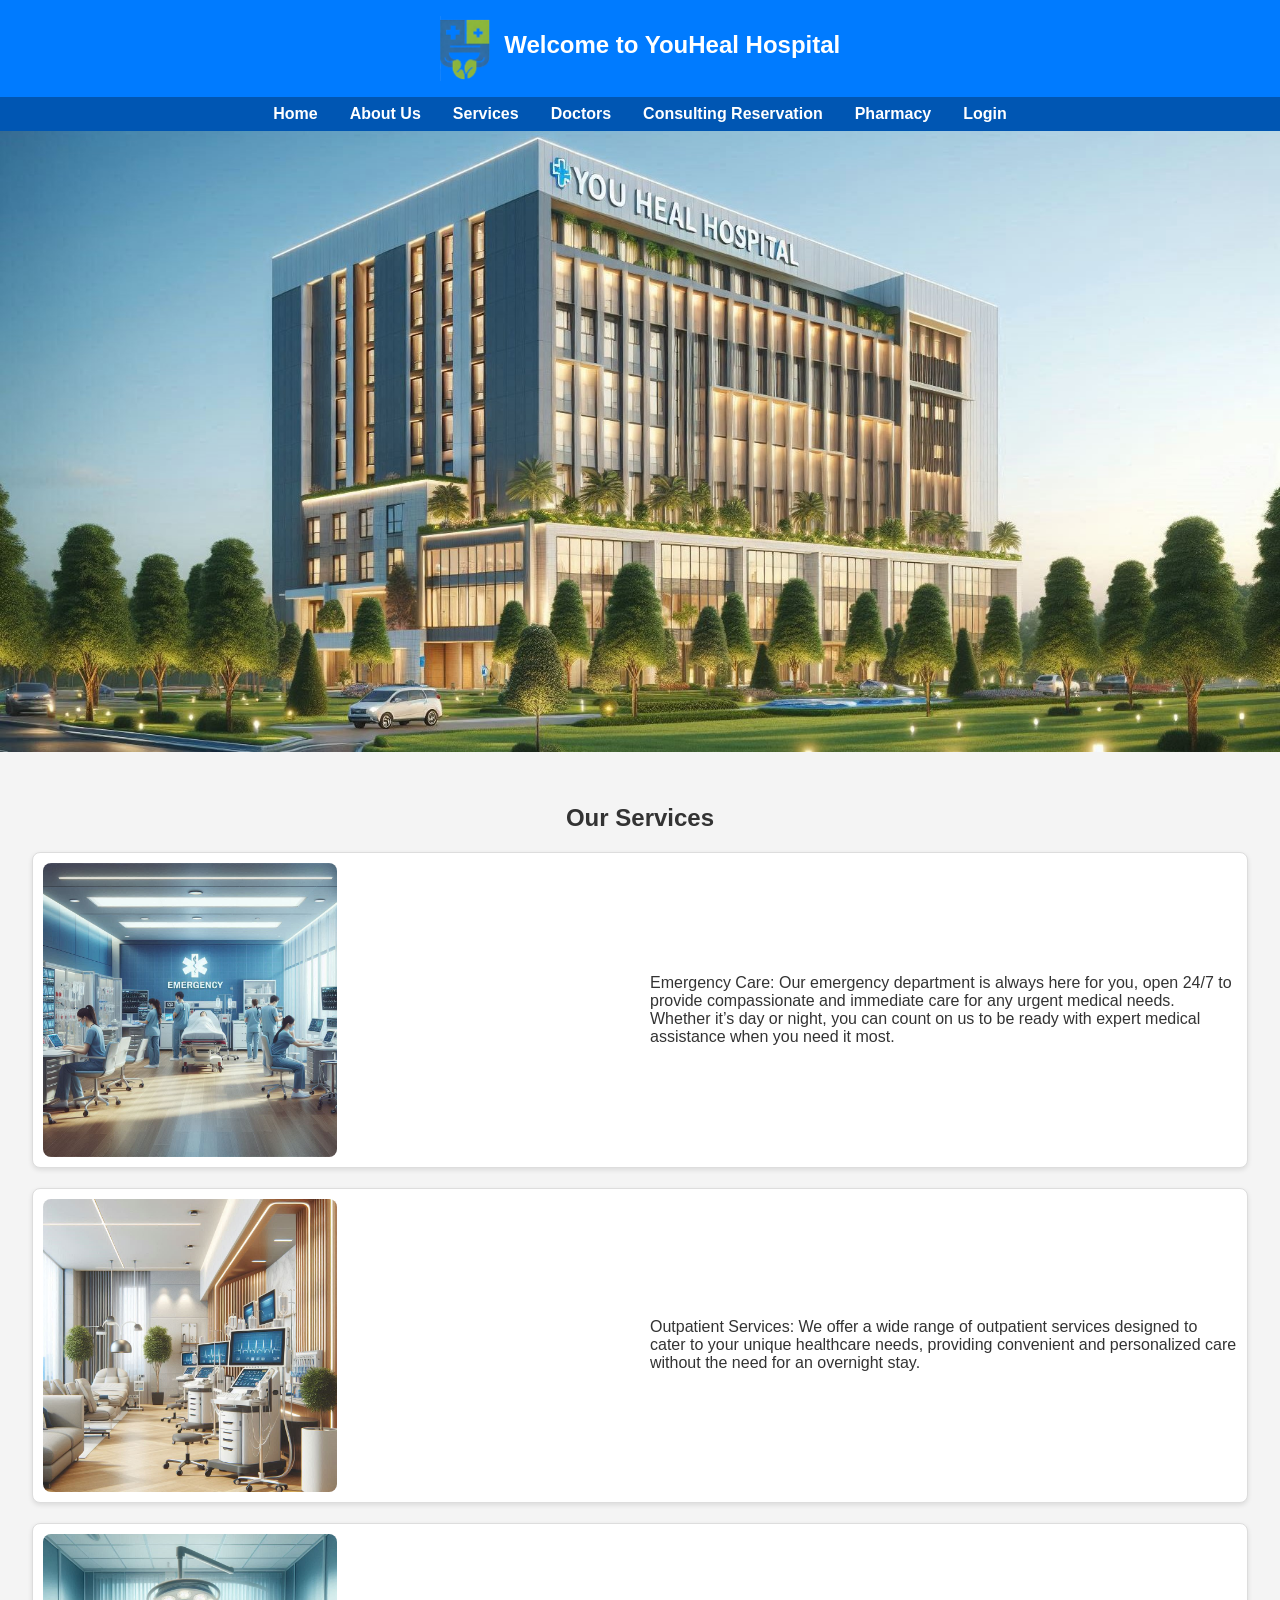
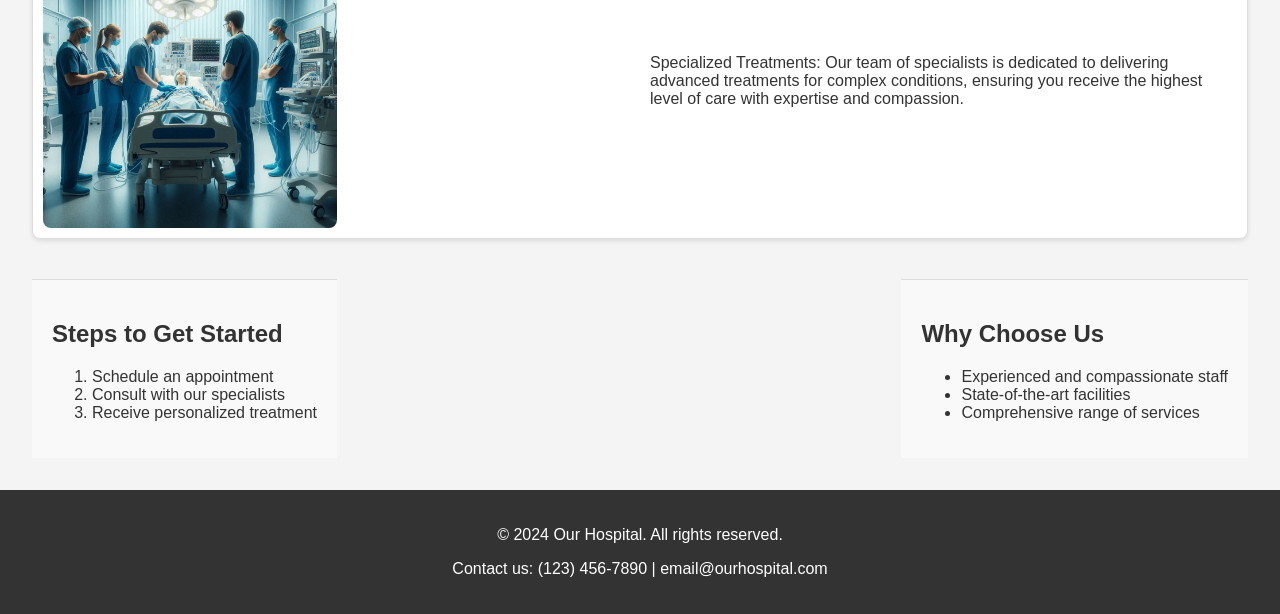
<file: index.html>
<!DOCTYPE html>
<html lang="en">
  <head>
    <link rel="apple-touch-icon" sizes="180x180" href="images/favicon/apple-touch-icon.png" />
    <link rel="icon" type="image/png" sizes="32x32" href="images/favicon/favicon-32x32.png" />
    <link rel="icon" type="image/png" sizes="16x16" href="images/favicon/favicon-16x16.png" />
    <link rel="manifest" href="images/favicon/site.webmanifest" />
    <link rel="mask-icon" href="images/favicon/safari-pinned-tab.svg" color="#5bbad5" />
    <meta name="msapplication-TileColor" content="#da532c" />
    <meta name="theme-color" content="#ffffff" />
    <meta charset="UTF-8" />
    <meta name="viewport" content="width=device-width, initial-scale=1.0" />
    <title>YouHeal Hospitals</title>
    <link rel="stylesheet" href="css/styles.css" />
  </head>
  <body>
    <header>
      <a href="index.html">
        <img src="images/logo.png" alt="Hospital Logo"
      /></a>
      <h1>Welcome to YouHeal Hospital</h1>
    </header>
    <nav>
      <ul>
        <li><a href="index.html">Home</a></li>
        <li><a href="about_us.html">About Us</a></li>
        <li><a href="services_page.html">Services</a></li>
        <li><a href="doctors_page.html">Doctors</a></li>
        <li>
          <a href="consulting_reservation_page.html">Consulting Reservation</a>
        </li>
        <li><a href="pharmacy_page.html">Pharmacy</a></li>
        <li><a href="login_page.html">Login</a></li>
      </ul>
    </nav>
    <body>
      <img
        src="images/youheal_hospital.jpeg"
        alt="Welcome Image"
        class="welcome-image"
      />
    </body>
    <main>
      <h2><center>Our Services</center></h2>
      <div class="service">
        <img
          src="images/services_1.jpeg"
          alt="Service 1"
          class="responsive"
          id="homeimg"
        />
        <p>
          Emergency Care: Our emergency department is always here for you, open
          24/7 to provide compassionate and immediate care for any urgent
          medical needs. Whether it’s day or night, you can count on us to be
          ready with expert medical assistance when you need it most.
        </p>
      </div>
      <div class="service">
        <img
          src="images/services_2.jpeg"
          alt="Service 2"
          class="responsive"
          id="homeimg"
        />
        <p>
          Outpatient Services: We offer a wide range of outpatient services
          designed to cater to your unique healthcare needs, providing
          convenient and personalized care without the need for an overnight
          stay.
        </p>
      </div>
      <div class="service">
        <img
          src="images/services_3.jpeg"
          alt="Service 3"
          class="responsive"
          id="homeimg"
        />
        <p>
          Specialized Treatments: Our team of specialists is dedicated to
          delivering advanced treatments for complex conditions, ensuring you
          receive the highest level of care with expertise and compassion.
        </p>
      </div>
      <section class="additional-info">
        <h2>Why Choose Us</h2>
        <ul>
          <li>Experienced and compassionate staff</li>
          <li>State-of-the-art facilities</li>
          <li>Comprehensive range of services</li>
        </ul>
      </section>
      <section class="additional-info_2">
        <h2>Steps to Get Started</h2>
        <ol>
          <li>Schedule an appointment</li>
          <li>Consult with our specialists</li>
          <li>Receive personalized treatment</li>
        </ol>
      </section>
    </main>
    <footer>
      <p>&copy; 2024 Our Hospital. All rights reserved.</p>
      <div class="contact-info">
        <p>Contact us: (123) 456-7890 | email@ourhospital.com</p>
      </div>
    </footer>
  </body>
</html>
</file>
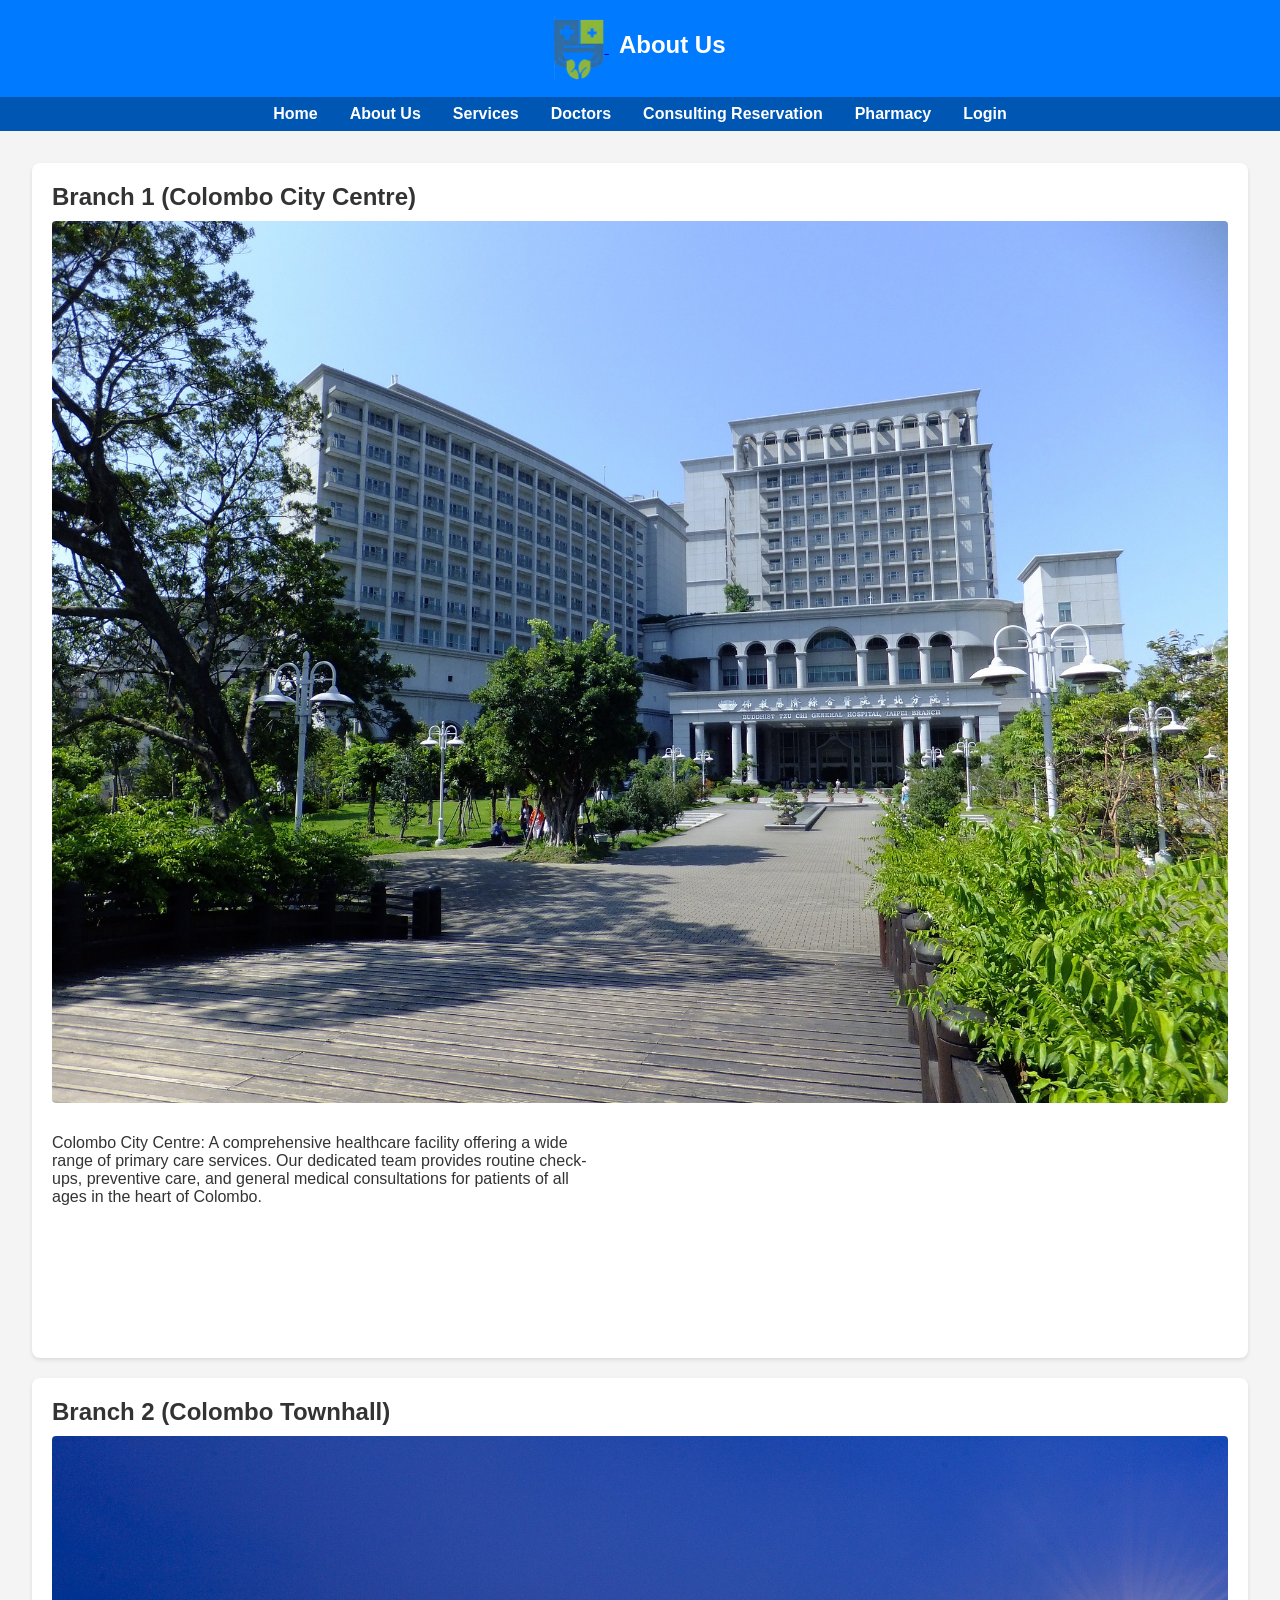
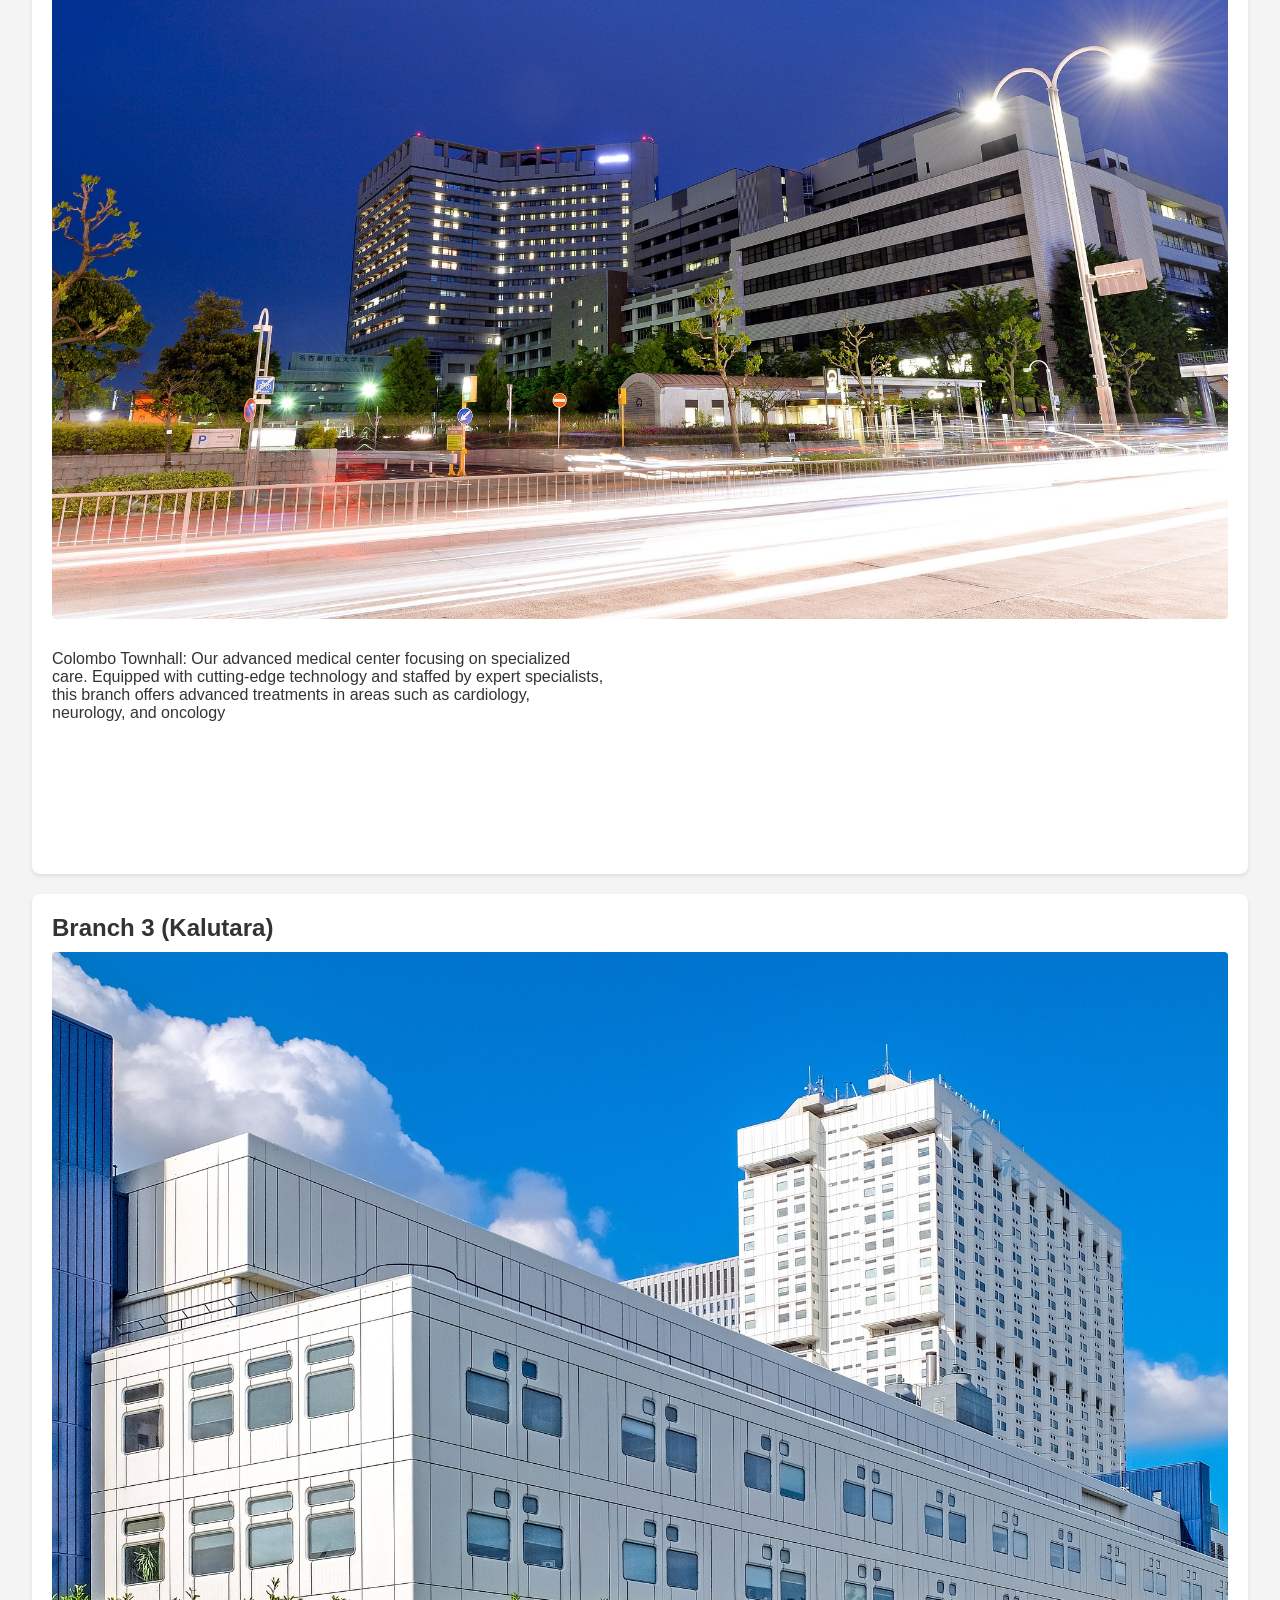
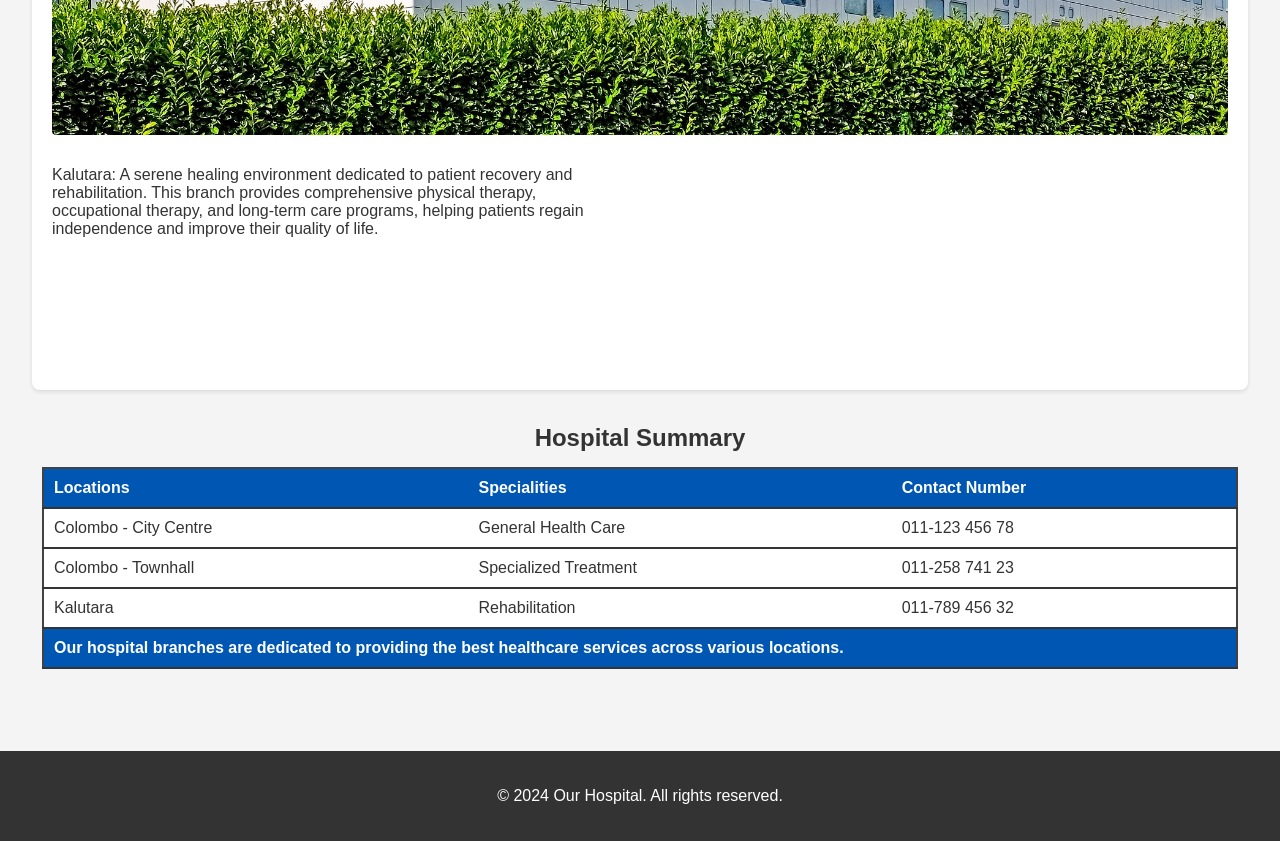
<file: about_us.html>
<!DOCTYPE html>
<html lang="en">
  <head>
    <link
      rel="apple-touch-icon"
      sizes="180x180"
      href="images/favicon/apple-touch-icon.png"
    />
    <link
      rel="icon"
      type="image/png"
      sizes="32x32"
      href="images/favicon/favicon-32x32.png"
    />
    <link
      rel="icon"
      type="image/png"
      sizes="16x16"
      href="images/favicon/favicon-16x16.png"
    />
    <link rel="manifest" href="images/favicon/site.webmanifest" />
    <link
      rel="mask-icon"
      href="images/favicon/safari-pinned-tab.svg"
      color="#5bbad5"
    />
    <meta name="msapplication-TileColor" content="#da532c" />
    <meta name="theme-color" content="#ffffff" />
    <meta charset="UTF-8" />
    <meta name="viewport" content="width=device-width, initial-scale=1.0" />
    <meta
      name="description"
      content="Learn about Our Hospital's three branches, their locations, and specialties. We provide comprehensive healthcare services across the city."
    />
    <title>About Us - Our Hospital</title>
    <link rel="stylesheet" href="css/styles.css" />
  </head>
  <body>
    <header>
      <a href="index.html">
        <img src="images/logo.png" alt="Hospital Logo" />
      </a>
      <h1>About Us</h1>
    </header>
    <nav>
      <ul>
        <li><a href="index.html">Home</a></li>
        <li><a href="about_us.html">About Us</a></li>
        <li><a href="services_page.html">Services</a></li>
        <li><a href="doctors_page.html">Doctors</a></li>
        <li>
          <a href="consulting_reservation_page.html">Consulting Reservation</a>
        </li>
        <li><a href="pharmacy_page.html">Pharmacy</a></li>
        <li><a href="login_page.html">Login</a></li>
      </ul>
    </nav>
    <main>
      <div class="branches-container">
        <section class="branch">
          <h2>Branch 1 (Colombo City Centre)</h2>
          <div class="branch-details">
            <img
              src="images/Branch_1.jpg"
              alt="Branch 1 Image"
              class="responsive"
            />
            <p>
              Colombo City Centre: A comprehensive healthcare facility offering
              a wide range of primary care services. Our dedicated team provides
              routine check-ups, preventive care, and general medical
              consultations for patients of all ages in the heart of Colombo.
            </p>
            <iframe
              src="https://www.google.com/maps/embed?pb=!1m18!1m12!1m3!1d3960.5855471578343!2d79.84903578109191!3d6.940034075165675!2m3!1f0!2f0!3f0!3m2!1i1024!2i768!4f13.1!3m3!1m2!1s0x3ae25975fa7296d7%3A0xc1a592400e2c6d19!2sCity%20Centre!5e0!3m2!1sen!2slk!4v1725962689661!5m2!1sen!2slk"
              width="600"
              height="450"
              style="border: 0"
              allowfullscreen=""
              loading="lazy"
              referrerpolicy="no-referrer-when-downgrade"
            ></iframe>
          </div>
        </section>
        <section class="branch">
          <h2>Branch 2 (Colombo Townhall)</h2>
          <div class="branch-details">
            <img
              src="images/Branch_2.jpg"
              alt="Branch 2 Image"
              class="responsive"
            />
            <p>
              Colombo Townhall: Our advanced medical center focusing on
              specialized care. Equipped with cutting-edge technology and
              staffed by expert specialists, this branch offers advanced
              treatments in areas such as cardiology, neurology, and oncology
            </p>
            <iframe
              src="https://www.google.com/maps/embed?pb=!1m18!1m12!1m3!1d3960.765657661952!2d79.85865397530708!3d6.91859529308103!2m3!1f0!2f0!3f0!3m2!1i1024!2i768!4f13.1!3m3!1m2!1s0x3ae2596d3cb8fe07%3A0x2b0ae2edd563a661!2sAsia%20Pacific%20Institute%20of%20Information%20Technology%20(APIIT)!5e0!3m2!1sen!2slk!4v1725962633243!5m2!1sen!2slk"
              width="600"
              height="450"
              style="border: 0"
              allowfullscreen=""
              loading="lazy"
              referrerpolicy="no-referrer-when-downgrade"
            ></iframe>
          </div>
        </section>
        <section class="branch">
          <h2>Branch 3 (Kalutara)</h2>
          <div class="branch-details">
            <img
              src="images/Branch_3.jpg"
              alt="Branch 3 Image"
              class="responsive"
            />
            <p>
              Kalutara: A serene healing environment dedicated to patient
              recovery and rehabilitation. This branch provides comprehensive
              physical therapy, occupational therapy, and long-term care
              programs, helping patients regain independence and improve their
              quality of life.
            </p>
            <iframe
              src="https://www.google.com/maps/embed?pb=!1m18!1m12!1m3!1d63415.59215060639!2d79.93606015211435!3d6.587788111810073!2m3!1f0!2f0!3f0!3m2!1i1024!2i768!4f13.1!3m3!1m2!1s0x3ae2371ee59557e5%3A0x8b86ba840e8a7b51!2sKalutara!5e0!3m2!1sen!2slk!4v1725962129547!5m2!1sen!2slk"
              width="600"
              height="450"
              style="border: 0"
              allowfullscreen=""
              loading="lazy"
              referrerpolicy="no-referrer-when-downgrade"
            ></iframe>
          </div>
        </section>
      </div>
      <section class="table-section">
        <table>
          <caption>
            Hospital Summary
          </caption>
          <thead>
            <tr>
              <th scope="col">Locations</th>
              <th scope="col">Specialities</th>
              <th scope="col">Contact Number</th>
            </tr>
          </thead>
          <tbody>
            <tr>
              <td data-label="Locations">Colombo - City Centre</td>
              <td data-label="Specialities">General Health Care</td>
              <td data-label="Contact Number">011-123 456 78</td>
            </tr>
            <tr>
              <td data-label="Locations">Colombo - Townhall</td>
              <td data-label="Specialities">Specialized Treatment</td>
              <td data-label="Contact Number">011-258 741 23</td>
            </tr>
            <tr>
              <td data-label="Locations">Kalutara</td>
              <td data-label="Specialities">Rehabilitation</td>
              <td data-label="Contact Number">011-789 456 32</td>
            </tr>
          </tbody>
          <tfoot>
            <tr>
              <td colspan="3">
                Our hospital branches are dedicated to providing the best
                healthcare services across various locations.
              </td>
            </tr>
          </tfoot>
        </table>
      </section>
    </main>
    <footer>
      <p>&copy; 2024 Our Hospital. All rights reserved.</p>
    </footer>
  </body>
</html>
</file>
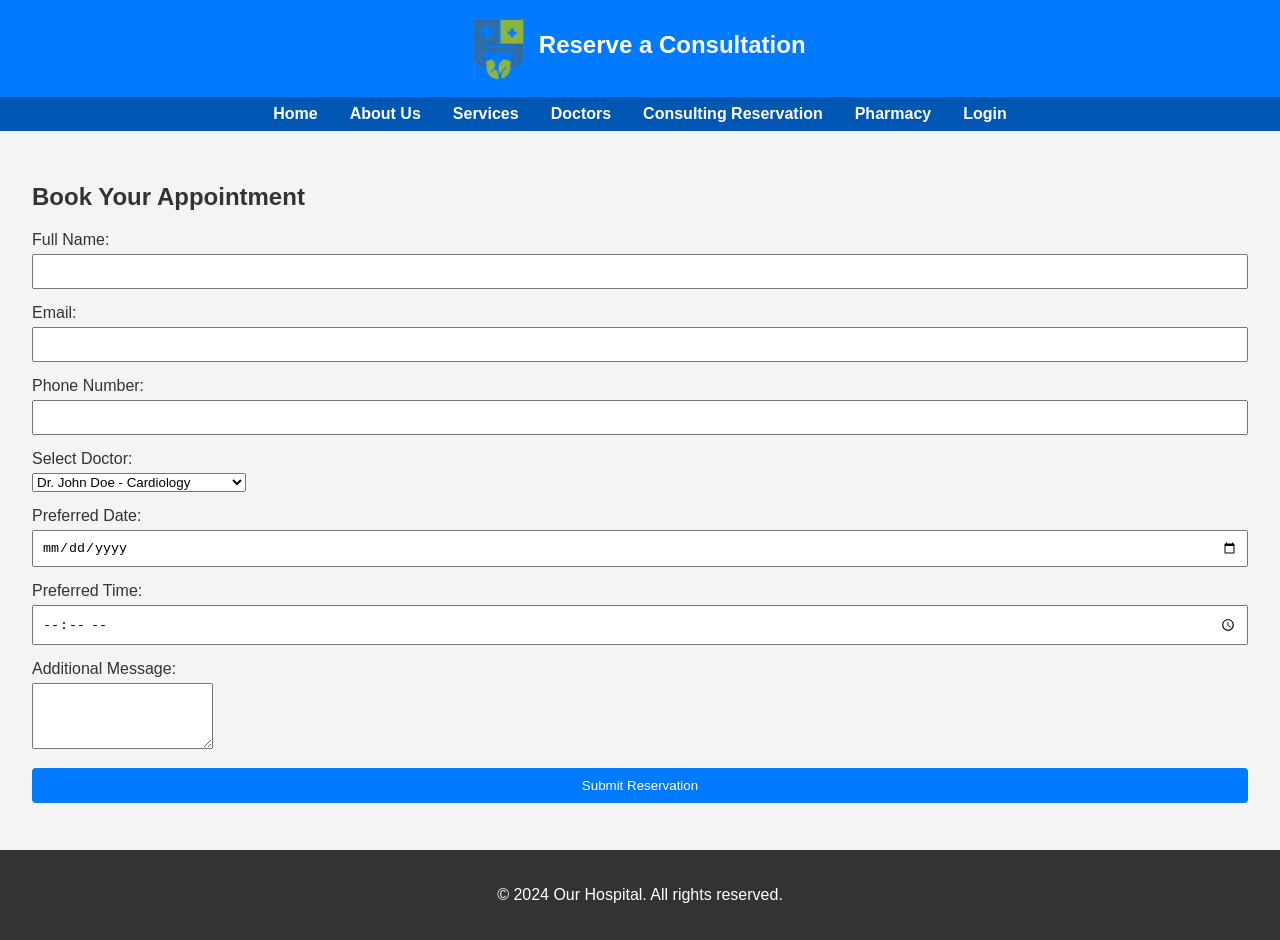
<file: consulting_reservation_page.html>
<!DOCTYPE html>
<html lang="en">
  <head>
        <link rel="apple-touch-icon" sizes="180x180" href="images/favicon/apple-touch-icon.png" />
    <link rel="icon" type="image/png" sizes="32x32" href="images/favicon/favicon-32x32.png" />
    <link rel="icon" type="image/png" sizes="16x16" href="images/favicon/favicon-16x16.png" />
    <link rel="manifest" href="images/favicon/site.webmanifest" />
    <link rel="mask-icon" href="images/favicon/safari-pinned-tab.svg" color="#5bbad5" />
    <meta name="msapplication-TileColor" content="#da532c" />
    <meta name="theme-color" content="#ffffff" />
    <meta charset="UTF-8" />
    <meta name="viewport" content="width=device-width, initial-scale=1.0" />
    <title>Consulting Reservation - Our Hospital</title>
    <link rel="stylesheet" href="css/styles.css" />
  </head>
  <body>
    <header>
      <a href="index.html">
        <img src="images/logo.png" alt="Hospital Logo" /></a>
      <h1>Reserve a Consultation</h1>
    </header>
    <nav>
      <ul>
        <li><a href="index.html">Home</a></li>
        <li><a href="about_us.html">About Us</a></li>
        <li><a href="services_page.html">Services</a></li>
        <li><a href="doctors_page.html">Doctors</a></li>
        <li><a href="consulting_reservation_page.html">Consulting Reservation</a>
        </li>
        <li><a href="pharmacy_page.html">Pharmacy</a></li>
        <li><a href="login_page.html">Login</a></li>
      </ul>
    </nav>
    <main>
      <section class="reservation-form">
        <h2>Book Your Appointment</h2>
        <form action="/submit-reservation" method="post">
          <div class="form-group">
            <label for="full-name">Full Name:</label>
            <input type="text" id="full-name" name="full-name" required />
          </div>
          <div class="form-group">
            <label for="email">Email:</label>
            <input type="email" id="email" name="email" required />
          </div>
          <div class="form-group">
            <label for="phone">Phone Number:</label>
            <input type="tel" id="phone" name="phone" required />
          </div>
          <div class="form-group">
            <label for="doctor">Select Doctor:</label>
            <select id="doctor" name="doctor" required>
              <option value="dr-john-doe">Dr. John Doe - Cardiology</option>
              <option value="dr-jane-smith">Dr. Jane Smith - Neurology</option>
              <option value="dr-emily-johnson">
                Dr. Emily Johnson - Orthopedics
              </option>
              <option value="dr-michael-brown">
                Dr. Michael Brown - Pediatrics
              </option>
            </select>
          </div>
          <div class="form-group">
            <label for="date">Preferred Date:</label>
            <input type="date" id="date" name="date" required />
          </div>
          <div class="form-group">
            <label for="time">Preferred Time:</label>
            <input type="time" id="time" name="time" required />
          </div>
          <div class="form-group">
            <label for="message">Additional Message:</label>
            <textarea id="message" name="message" rows="4"></textarea>
          </div>
          <div class="form-group">
            <button type="submit">Submit Reservation</button>
          </div>
        </form>
      </section>
    </main>
    <footer>
      <p>&copy; 2024 Our Hospital. All rights reserved.</p>
    </footer>
  </body>
</html>
</file>
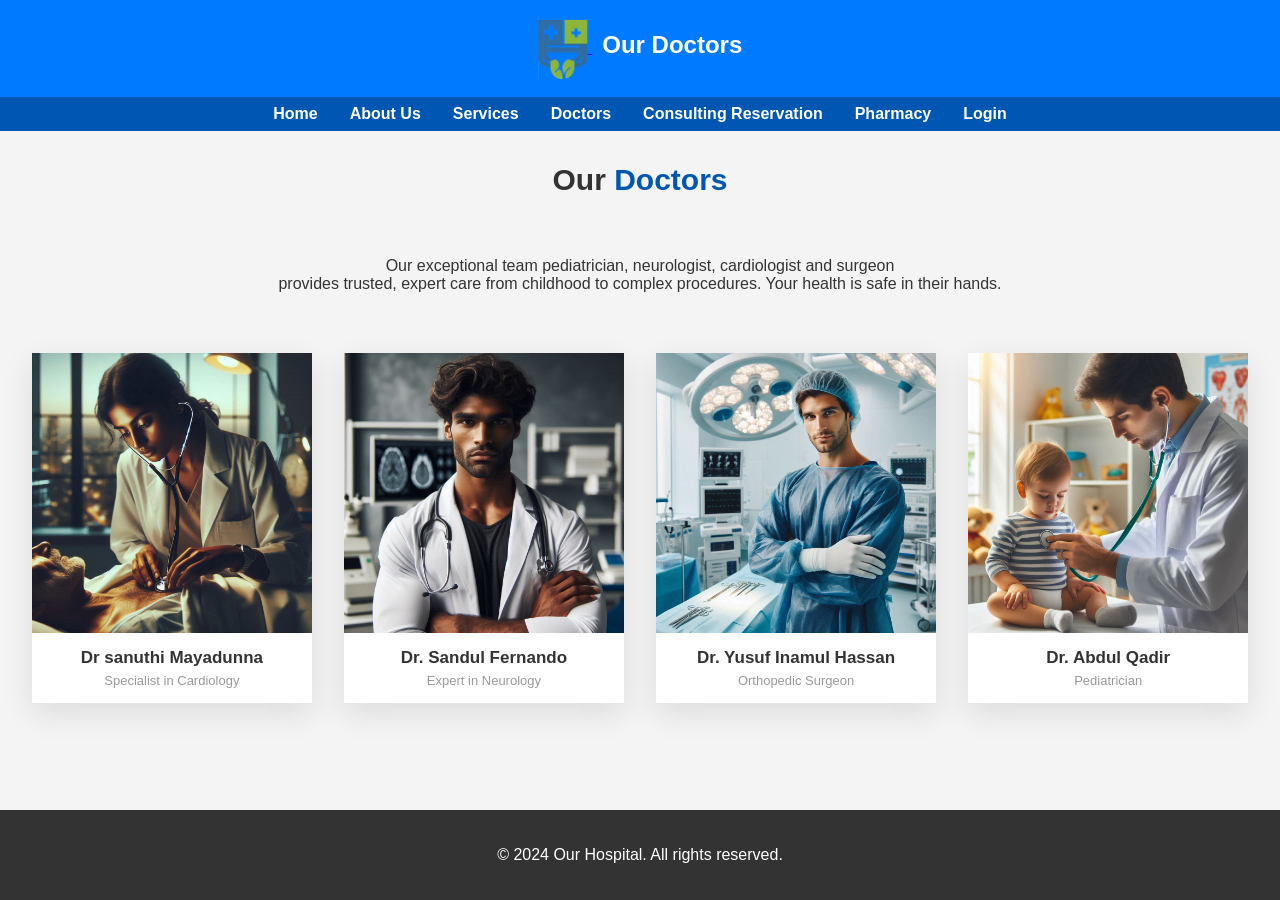
<file: doctors_page.html>
<!DOCTYPE html>
<html lang="en">
  <head>
        <link rel="apple-touch-icon" sizes="180x180" href="images/favicon/apple-touch-icon.png" />
    <link rel="icon" type="image/png" sizes="32x32" href="images/favicon/favicon-32x32.png" />
    <link rel="icon" type="image/png" sizes="16x16" href="images/favicon/favicon-16x16.png" />
    <link rel="manifest" href="images/favicon/site.webmanifest" />
    <link rel="mask-icon" href="images/favicon/safari-pinned-tab.svg" color="#5bbad5" />
    <meta name="msapplication-TileColor" content="#da532c" />
    <meta name="theme-color" content="#ffffff" />
    <meta charset="UTF-8" />
    <meta name="viewport" content="width=device-width, initial-scale=1.0" />
    <title>Doctors - Our Hospital</title>
    <link rel="stylesheet" href="css/styles.css" />
  </head>
  <body>
    <header>
      <a href="index.html">
        <img src="images/logo.png" alt="Hospital Logo" />
      </a>
      <h1>Our Doctors</h1>
    </header>
    <nav>
      <ul>
        <li><a href="index.html">Home</a></li>
        <li><a href="about_us.html">About Us</a></li>
        <li><a href="services_page.html">Services</a></li>
        <li><a href="doctors_page.html">Doctors</a></li>
        <li>
          <a href="consulting_reservation_page.html">Consulting Reservation</a>
        </li>
        <li><a href="pharmacy_page.html">Pharmacy</a></li>
        <li><a href="login_page.html">Login</a></li>
      </ul>
    </nav>
    <main>
    <section class="doctors" id="doctors">
        <div class="container text-center">
            <h2><center>Our <span>Doctors</span></center></h2>
            <p><center>Our exceptional team pediatrician, neurologist, cardiologist and surgeon<br>provides trusted, expert care from childhood to complex procedures. Your health is safe in their hands.</center></p>
            <div class="row">
                <!-- Box-1 -->
                <div class="col-lg-3 col-md-6">
                    <div class="box">
                        <div class="image">
                            <img src="images/Specialist_in_Cardiology.jpeg" alt="doctors" class="img-fluid">
                            <div class="overlay"></div>
                        </div>
                        <h3>Dr sanuthi Mayadunna</h3>
                        <h4>Specialist in Cardiology</h4>
                    </div>
                </div>
                <!-- Box-2 -->
                <div class="col-lg-3 col-md-6">
                    <div class="box">
                        <div class="image">
                            <img src="images/Expert_in_Neurology.jpeg" alt="doctors" class="img-fluid">
                            <div class="overlay"></div>
                        </div>
                        <h3>Dr. Sandul Fernando</h3>
                        <h4>Expert in Neurology</h4>
                    </div>
                </div>
                <!-- Box-3 -->
                <div class="col-lg-3 col-md-6">
                    <div class="box">
                        <div class="image">
                            <img src="images/Orthopedic_Surgeon.jpeg" alt="doctors" class="img-fluid">
                            <div class="overlay"></div>
                        </div>
                        <h3>Dr. Yusuf Inamul Hassan</h3>
                        <h4>Orthopedic Surgeon</h4>
                    </div>
                </div>
                <!-- Box-4 -->
                <div class="col-lg-3 col-md-6">
                    <div class="box">
                        <div class="image">
                            <img src="images/Pediatrician.jpeg" alt="doctors" class="img-fluid">
                            <div class="overlay"></div>
                        </div>
                        <h3>Dr. Abdul Qadir</h3>
                        <h4>Pediatrician</h4>
                    </div>
                </div>
            </div>
        </div>
    </section>
    </main>
    <footer>
      <p>&copy; 2024 Our Hospital. All rights reserved.</p>
    </footer>
  </body>
</html>
</file>
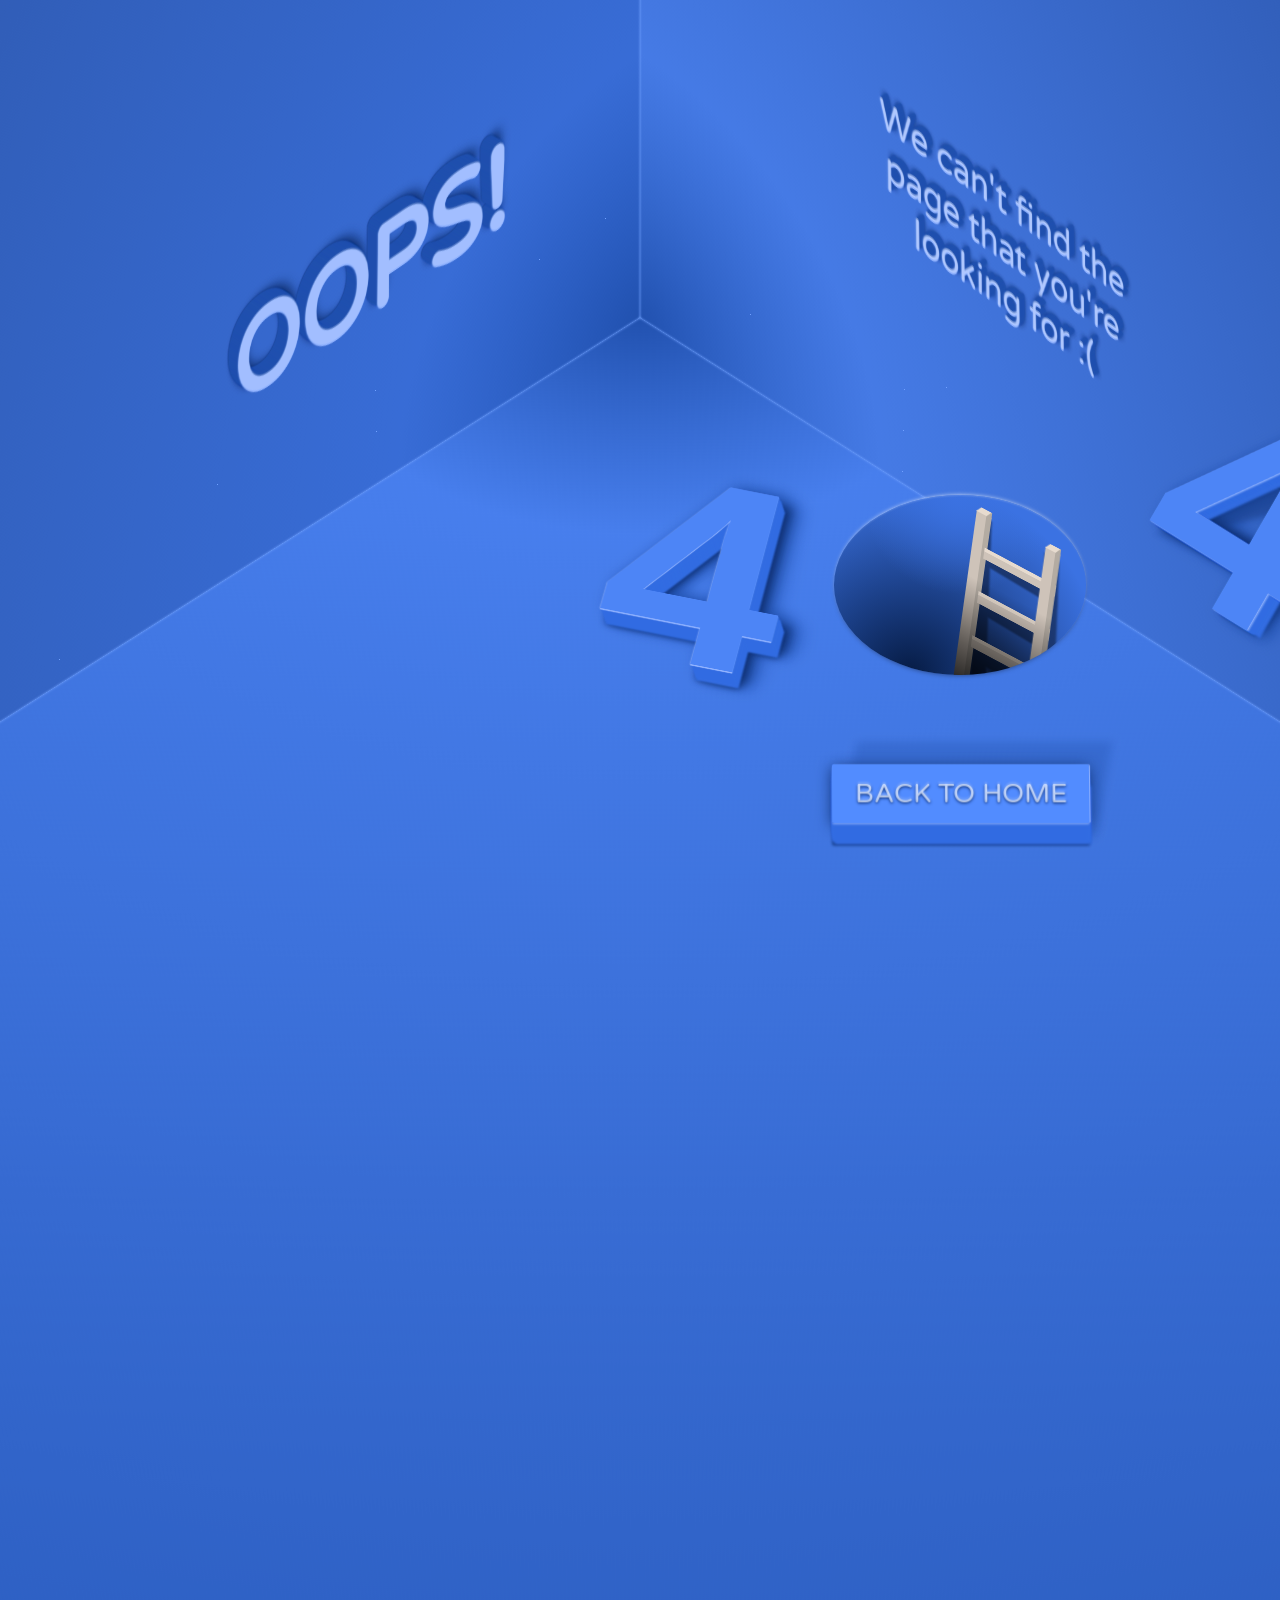
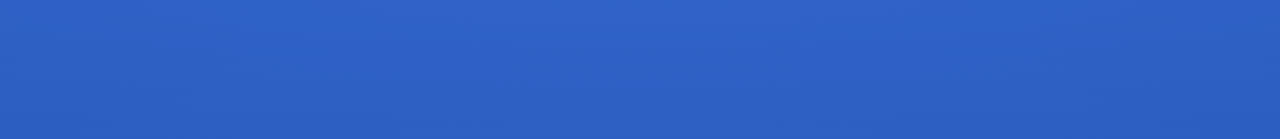
<file: error_page.html>
<!DOCTYPE html>
<html lang="en">
<head>
	    <link rel="apple-touch-icon" sizes="180x180" href="images/favicon/apple-touch-icon.png" />
    <link rel="icon" type="image/png" sizes="32x32" href="images/favicon/favicon-32x32.png" />
    <link rel="icon" type="image/png" sizes="16x16" href="images/favicon/favicon-16x16.png" />
    <link rel="manifest" href="images/favicon/site.webmanifest" />
    <link rel="mask-icon" href="images/favicon/safari-pinned-tab.svg" color="#5bbad5" />
    <meta name="msapplication-TileColor" content="#da532c" />
    <meta name="theme-color" content="#ffffff" />
  <meta charset="UTF-8">
  <meta name="viewport" content="width=device-width, initial-scale=1.0">
  <title>You Heal Hospitals</title>
  <link rel="stylesheet" href="css/error_page.css">
</head>
<body>
  <div class="room"></div>
	<div class="cuboid">
		<div class="side"></div>
		<div class="side"></div>
		<div class="side"></div>
	</div>
	<div class="oops">
		<h2>OOPS!</h2>
		<p>We can't find the page that you're looking for :(</p>
	</div>
	<div class="center-line">
		<div class="hole">
			<div class="ladder-shadow"></div>
			<div class="ladder"></div>
		</div>
		<div class="four">4</div>
		<div class="four">4</div>
		<div class="btn">
			<a href="index.html">BACK TO HOME</a>
		</div>
	</div>
</div>
</body>
</html>
</file>
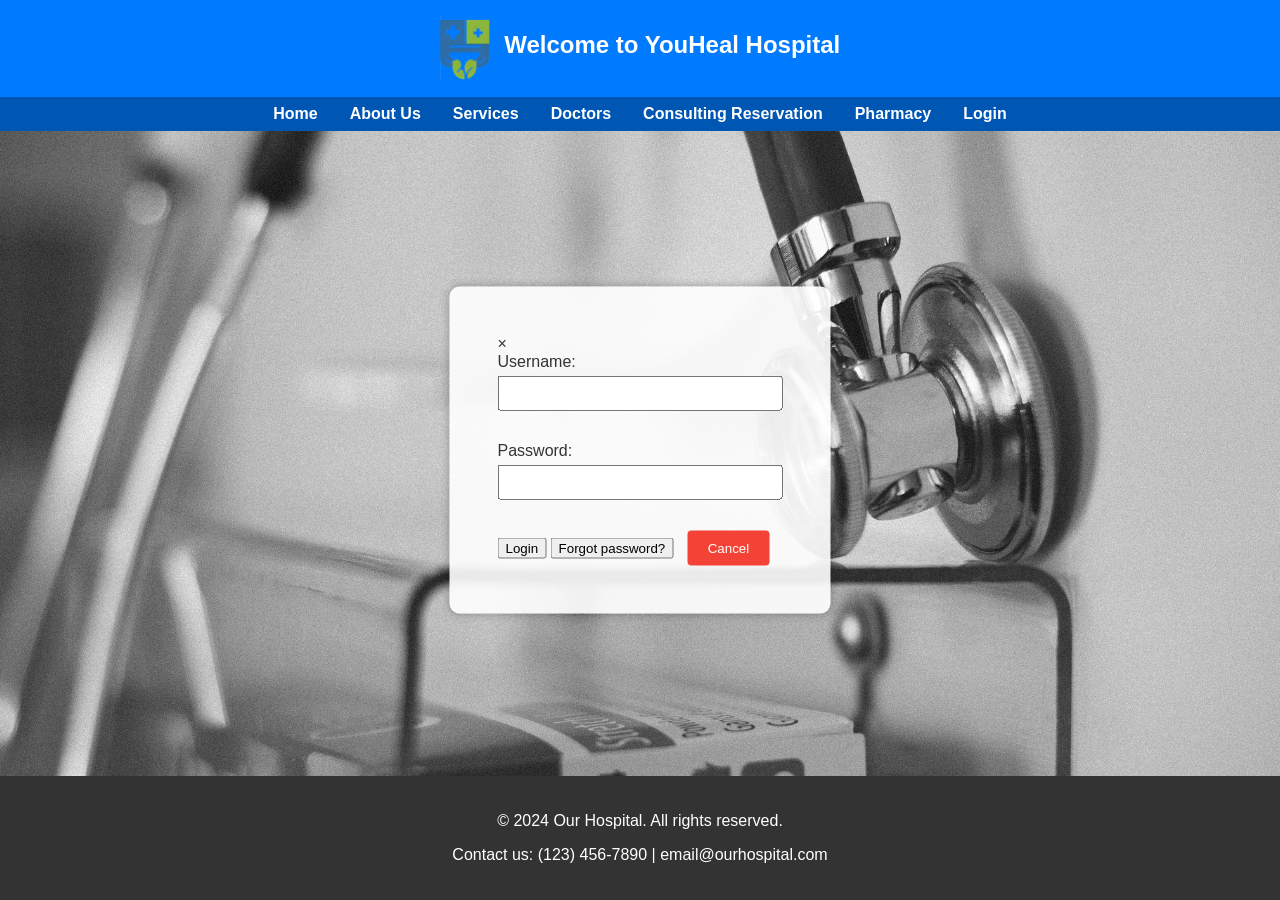
<file: login_page.html>
<!DOCTYPE html>
<html lang="en">
  <head>
    <link
      rel="apple-touch-icon"
      sizes="180x180"
      href="images/favicon/apple-touch-icon.png"
    />
    <link
      rel="icon"
      type="image/png"
      sizes="32x32"
      href="images/favicon/favicon-32x32.png"
    />
    <link
      rel="icon"
      type="image/png"
      sizes="16x16"
      href="images/favicon/favicon-16x16.png"
    />
    <link rel="manifest" href="images/favicon/site.webmanifest" />
    <link
      rel="mask-icon"
      href="images/favicon/safari-pinned-tab.svg"
      color="#5bbad5"
    />
    <meta name="msapplication-TileColor" content="#da532c" />
    <meta name="theme-color" content="#ffffff" />
    <meta charset="UTF-8" />
    <meta name="viewport" content="width=device-width, initial-scale=1.0" />
    <title>Login</title>
    <link rel="stylesheet" href="css/styles.css" />
  </head>
  <body>
    <header>
      <a href="index.html">
        <img src="images/logo.png" alt="Hospital Logo"
      /></a>
      <h1>Welcome to YouHeal Hospital</h1>
    </header>
    <nav>
      <ul>
        <li><a href="index.html">Home</a></li>
        <li><a href="about_us.html">About Us</a></li>
        <li><a href="services_page.html">Services</a></li>
        <li><a href="doctors_page.html">Doctors</a></li>
        <li>
          <a href="consulting_reservation_page.html">Consulting Reservation</a>
        </li>
        <li><a href="pharmacy_page.html">Pharmacy</a></li>
        <li><a href="login_page.html">Login</a></li>
      </ul>
    </nav>
    <main>
      <div class="login-page">
        <img src="images/Login_page_bg.jpg" alt="Login_page_bg" id="bglogin" />
      </div>
      <div class="login-form-container">
        <span class="close">&times;</span>
        <form class="login-form">
          <div class="form-group">
            <label for="username">Username:</label>
            <input type="text" id="username" name="username" required />
          </div>
          <div class="form-group">
            <label for="password">Password:</label>
            <input type="password" id="password" name="password" required />
          </div>
          <div class="form-actions">
            <button
              type="submit"
              class="submit-btn"
              onclick="window.location.href='error_page.html'"
            >
              Login
            </button>
            <button
              type="button"
              class="forgot-password-btn"
              onclick="window.location.href='error_page.html'"
            >
              Forgot password?
            </button>
            <button
              type="button"
              class="cancelBtn"
              onclick="window.location.href='index.html'"
            >
              Cancel
            </button>
          </div>
        </form>
      </div>
    </main>

    <footer>
      <p>&copy; 2024 Our Hospital. All rights reserved.</p>
      <div class="contact-info">
        <p>Contact us: (123) 456-7890 | email@ourhospital.com</p>
      </div>
    </footer>
  </body>
</html>
</file>
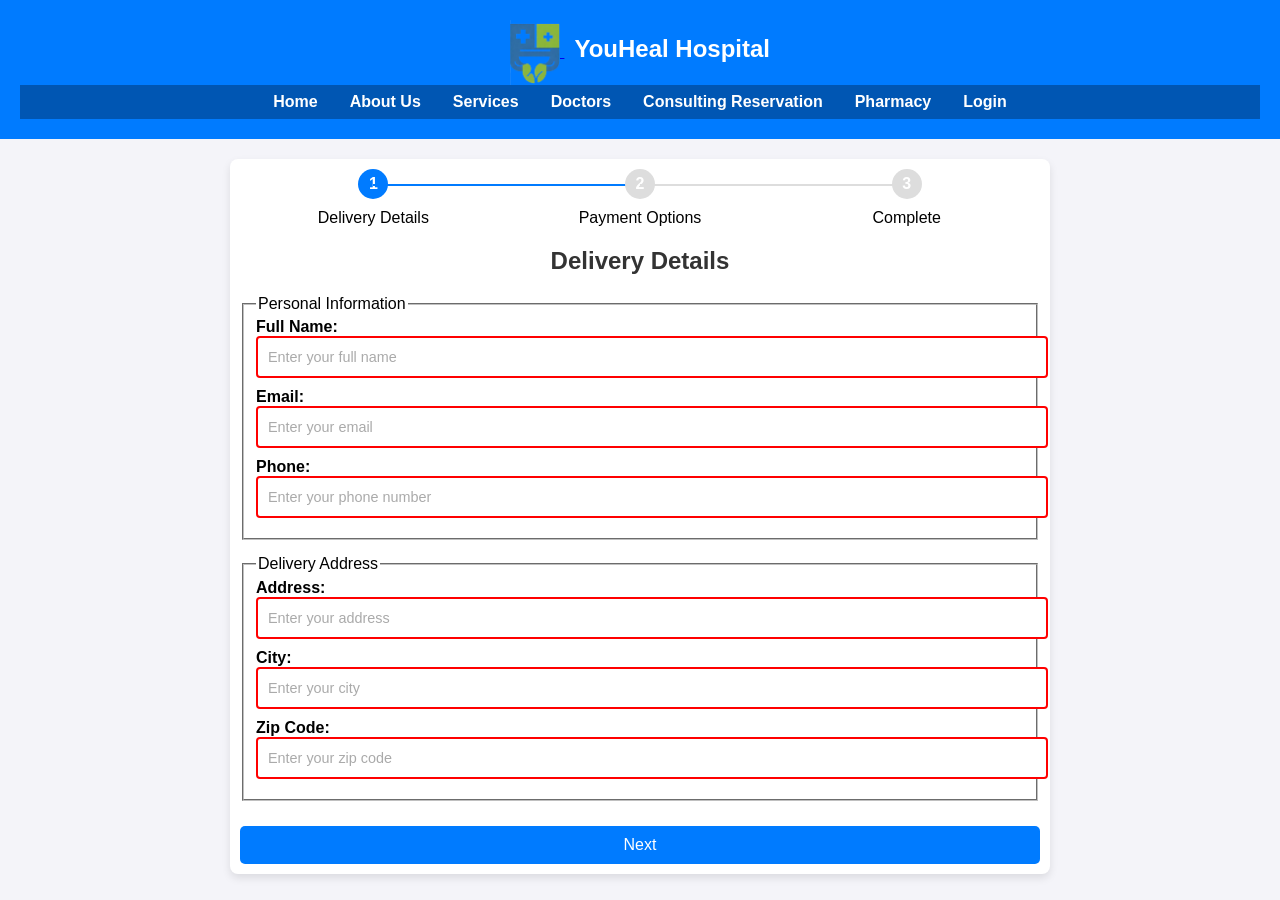
<file: payment.html>
<!DOCTYPE html>
<html lang="en">
<head>
  <link rel="apple-touch-icon" sizes="180x180" href="images/favicon/apple-touch-icon.png" />
  <link rel="icon" type="image/png" sizes="32x32" href="images/favicon/favicon-32x32.png" />
  <link rel="icon" type="image/png" sizes="16x16" href="images/favicon/favicon-16x16.png" />
  <link rel="manifest" href="images/favicon/site.webmanifest" />
  <link rel="mask-icon" href="images/favicon/safari-pinned-tab.svg" color="#5bbad5" />
  <meta name="msapplication-TileColor" content="#da532c" />
  <meta name="theme-color" content="#ffffff" />
  <meta charset="UTF-8" />
  <meta name="viewport" content="width=device-width, initial-scale=1.0" />
  <title>Payment - Our Hospital Pharmacy</title>
  <link rel="stylesheet" href="css/payment.css" />
  <script src="js/payment.js" defer></script>
</head>
<body>
  <header>
    <a href="index.html">
      <img src="images/logo.png" alt="Hospital Logo" />
    </a>
    <h1>YouHeal Hospital</h1>
    <nav>
      <ul>
        <li><a href="index.html">Home</a></li>
        <li><a href="about_us.html">About Us</a></li>
        <li><a href="services_page.html">Services</a></li>
        <li><a href="doctors_page.html">Doctors</a></li>
        <li><a href="consulting_reservation_page.html">Consulting Reservation</a></li>
        <li><a href="pharmacy_page.html">Pharmacy</a></li>
        <li><a href="login_page.html">Login</a></li>
      </ul>
    </nav>
  </header>

  <main>
    <!-- Progress Bar -->
    <div class="progress-bar">
      <div class="step active" id="step1">
        <span>1</span>
        <p>Delivery Details</p>
      </div>
      <div class="step" id="step2">
        <span>2</span>
        <p>Payment Options</p>
      </div>
      <div class="step" id="step3">
        <span>3</span>
        <p>Complete</p>
      </div>
    </div>

    <!-- Step 1: Delivery Details -->
    <section class="tab-content" id="deliveryDetailsTab">
      <h2>Delivery Details</h2>
      <form id="deliveryDetailsForm">
        <fieldset>
          <legend>Personal Information</legend>
          <label for="name">Full Name:</label>
          <input type="text" id="name" name="name" placeholder="Enter your full name" required />

          <label for="email">Email:</label>
          <input type="email" id="email" name="email" placeholder="Enter your email" required />

          <label for="phone">Phone:</label>
          <input 
            type="tel" 
            id="phone" 
            name="phone" 
            placeholder="Enter your phone number" 
            required 
            pattern="\d+" 
            title="Please enter numbers only" 
            oninput="this.value = this.value.replace(/[^0-9]/g, '')" 
          />
        </fieldset>

        <fieldset>
          <legend>Delivery Address</legend>
          <label for="address">Address:</label>
          <input type="text" id="address" name="address" placeholder="Enter your address" required />

          <label for="city">City:</label>
          <input type="text" id="city" name="city" placeholder="Enter your city" required />

          <label for="zip">Zip Code:</label>
          <input 
            type="tel" 
            id="zip" 
            name="zip" 
            placeholder="Enter your zip code" 
            required 
            pattern="\d+" 
            title="Please enter numbers only" 
            oninput="this.value = this.value.replace(/[^0-9]/g, '')" 
          />
        </fieldset>

        <button type="button" id="nextToPayment">Next</button>
      </form>
    </section>

    <!-- Step 2: Payment Options -->
    <section class="tab-content hidden" id="paymentOptionsTab">
      <h2>Payment Options</h2>
      <div>
        <input type="radio" id="cashOnDelivery" name="paymentMethod" value="cash" checked />
        <label for="cashOnDelivery">Cash on Delivery</label>
      </div>
      <div>
        <input type="radio" id="cardPayment" name="paymentMethod" value="card" />
        <label for="cardPayment">Card Payment</label>
      </div>
      <div id="cardPaymentForm" class="hidden">
        <form id="paymentForm">
          <label for="cardNumber">Card Number:</label>
          <input 
            type="text" 
            id="cardNumber" 
            name="cardNumber" 
            placeholder="Enter your card number" 
            required 
            maxlength="16" 
            inputmode="numeric" 
            oninput="this.value = this.value.replace(/[^0-9]/g, '')" 
          />

          <label for="expiryDate">Expiry Date:</label>
          <input 
            type="text" 
            id="expiryDate" 
            name="expiryDate" 
            placeholder="MM/YY" 
            required 
            maxlength="5" 
            pattern="(0[1-9]|1[0-2])\/[0-9]{2}" 
            title="Enter a valid expiry date in MM/YY format" 
          />

          <label for="cvv">CVV:</label>
          <input 
            type="text" 
            id="cvv" 
            name="cvv" 
            placeholder="Enter CVV" 
            required 
            maxlength="6" 
            inputmode="numeric" 
            oninput="this.value = this.value.replace(/[^0-9]/g, '')" 
          />
        </form>
      </div>
      <button type="button" id="nextToComplete">Next</button>
    </section>

    <!-- Step 3: Complete -->
    <section class="tab-content hidden" id="completeTab">
      <h2>Thank You for Your Purchase!</h2>
      <p>Your order has been placed successfully.</p>
      <p>Expected Delivery Date: <span id="deliveryDate"></span></p>
      <h3>Order Summary</h3>
      <table id="orderSummaryTable">
        <thead>
          <tr>
            <th>Item</th>
            <th>Quantity</th>
            <th>Price</th>
          </tr>
        </thead>
        <tbody>
          <!-- Items dynamically added -->
        </tbody>
        <tfoot>
          <tr>
            <td colspan="2">Total Price:</td>
            <td>LKR <span id="totalPrice">0.00</span></td>
          </tr>
        </tfoot>
      </table>
      <button id="backToPharmacy">Back to Pharmacy</button>
    </section>
  </main>
</body>
</html>
</file>
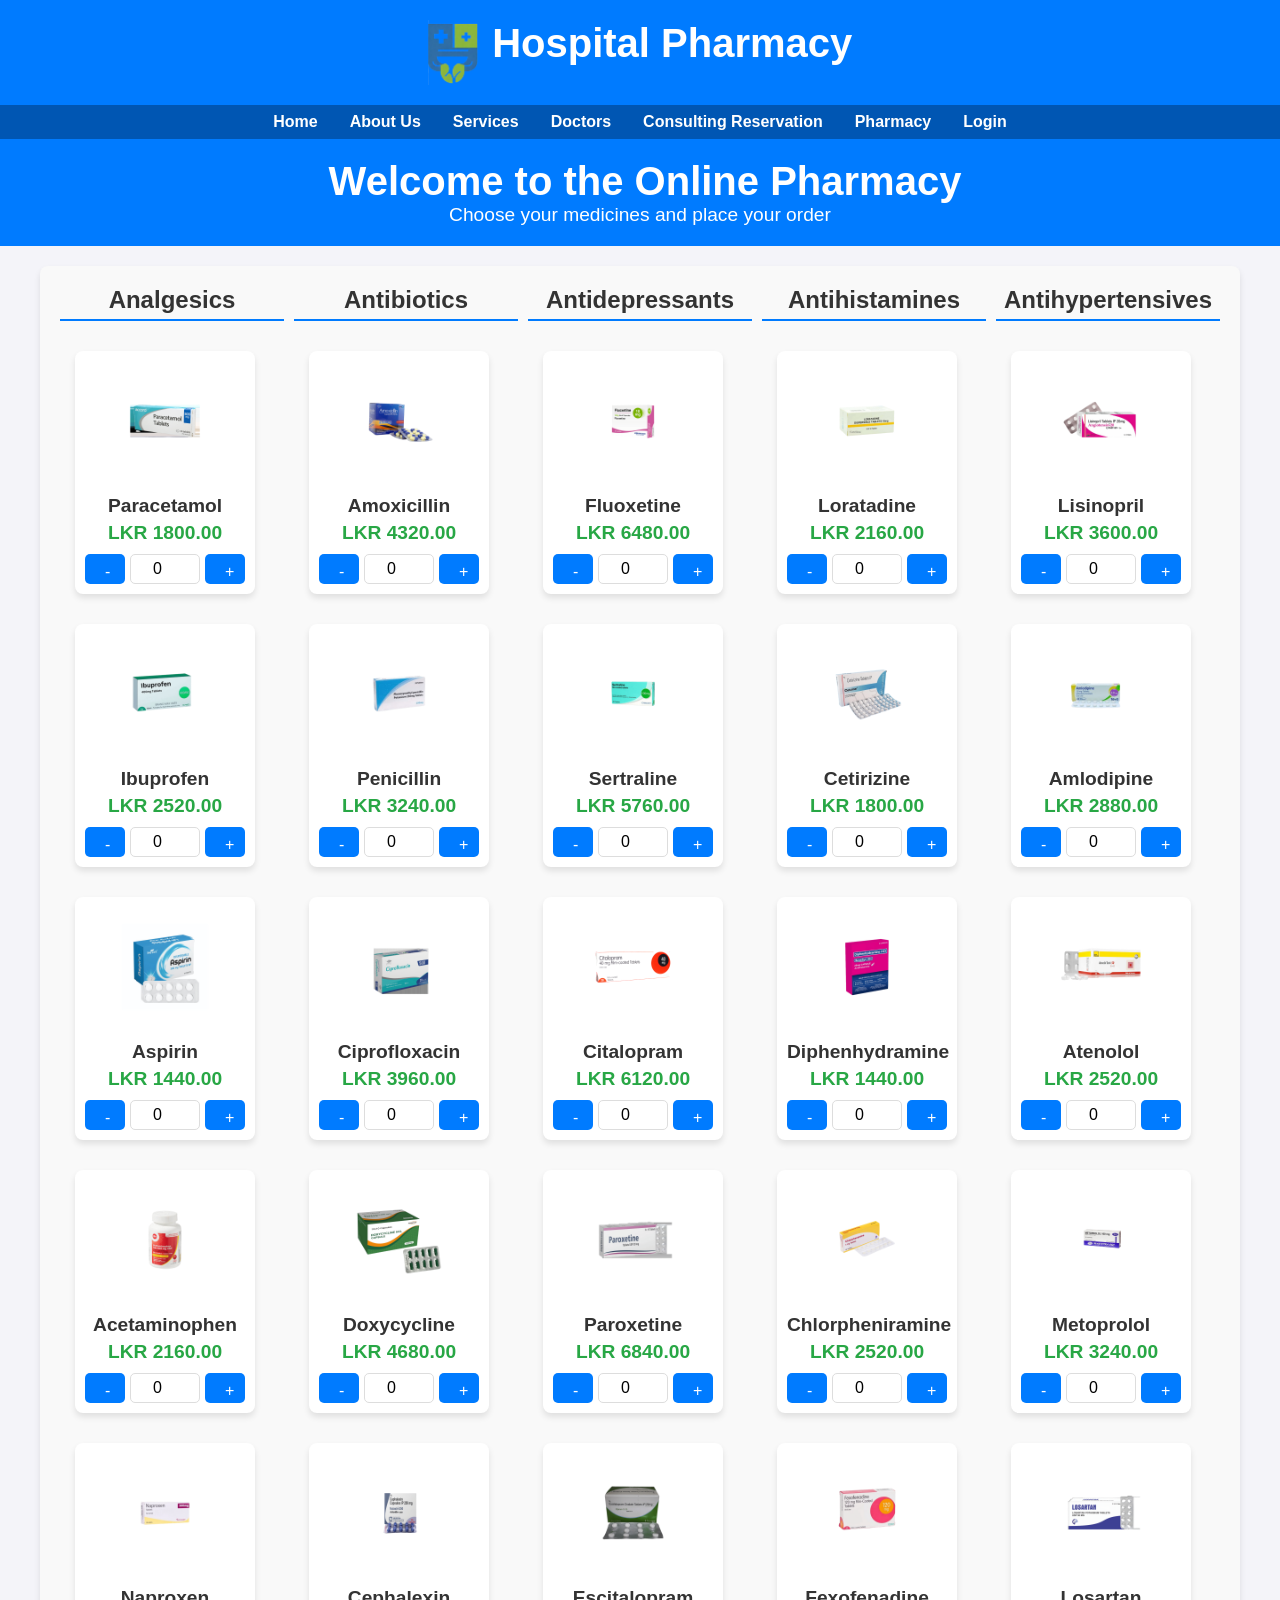
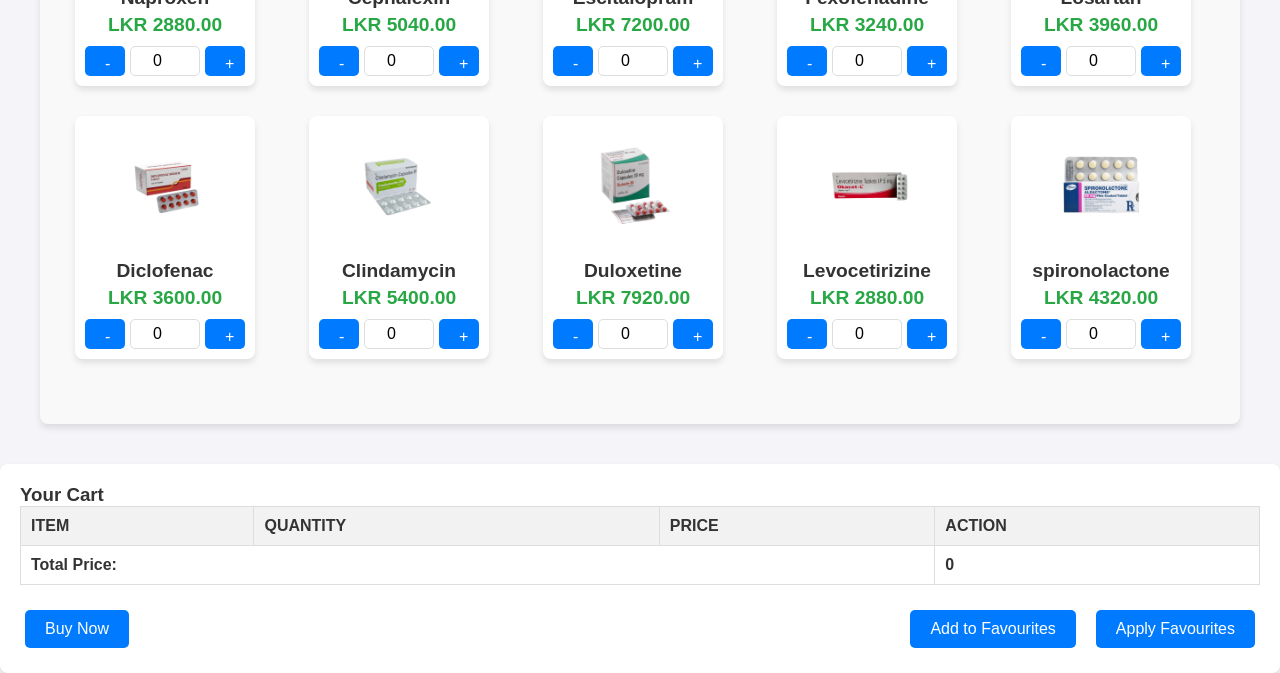
<file: pharmacy_page.html>
<!DOCTYPE html>
<html lang="en">
  <head>
    <link rel="apple-touch-icon" sizes="180x180" href="images/favicon/apple-touch-icon.png" />
    <link rel="icon" type="image/png" sizes="32x32" href="images/favicon/favicon-32x32.png" />
    <link rel="icon" type="image/png" sizes="16x16" href="images/favicon/favicon-16x16.png" />
    <link rel="manifest" href="images/favicon/site.webmanifest" />
    <link rel="mask-icon" href="images/favicon/safari-pinned-tab.svg" color="#5bbad5" />
    <meta name="msapplication-TileColor" content="#da532c" />
    <meta name="theme-color" content="#ffffff" />
    <meta charset="UTF-8" />
    <meta name="viewport" content="width=device-width, initial-scale=1.0" />
    <title>Pharmacy - Our Hospital</title>
    <link rel="stylesheet" href="css/pharmacy.css" />
    <script src="js/pharmacy.js" defer></script>
  </head>
  <body class="pharmacy-page">
    <header>
      <a href="index.html"><img src="images/logo.png" alt="Hospital Logo" /></a>
      <h1>Hospital Pharmacy</h1>
    </header>
    <nav>
      <ul>
        <li><a href="index.html">Home</a></li>
        <li><a href="about_us.html">About Us</a></li>
        <li><a href="services_page.html">Services</a></li>
        <li><a href="doctors_page.html">Doctors</a></li>
        <li><a href="consulting_reservation_page.html">Consulting Reservation</a></li>
        <li><a href="pharmacy_page.html">Pharmacy</a></li>
        <li><a href="login_page.html">Login</a></li>
      </ul>
    </nav>
    <main>
      <header>
        <h1>Welcome to the Online Pharmacy</h1>
        <p>Choose your medicines and place your order</p>
      </header>
      <section id="medicines">
    <!-- Analgesics -->
    <section id="analgesics">
        <h3>Analgesics</h3>
        <div class="medicine">
            <img src="images/paracetamol.png" alt="Paracetamol">
            <label for="paracetamol">Paracetamol</label>
            <p id="paracetamol-price"></p>
            <div class="quantity-wrapper">
                <button>-</button>
                <input type="number" id="paracetamol" name="paracetamol" value="0" min="0">
                <button>+</button>
            </div>
        </div>
        <div class="medicine">
            <img src="images/ibuprofen.png" alt="Ibuprofen">
            <label for="ibuprofen">Ibuprofen</label>
            <p id="ibuprofen-price"></p>
            <div class="quantity-wrapper">
                <button>-</button>
                <input type="number" id="ibuprofen" name="ibuprofen" value="0" min="0">
                <button>+</button>
            </div>
        </div>       
        <div class="medicine">
            <img src="images/aspirin.png" alt="Aspirin">
            <label for="aspirin">Aspirin</label>
            <p id="aspirin-price"></p>
            <div class="quantity-wrapper">
                <button>-</button>
                <input type="number" id="aspirin" name="aspirin" value="0" min="0">
                <button>+</button>
            </div>
        </div>
        <div class="medicine">
            <img src="images/acetaminophen.png" alt="Acetaminophen">
            <label for="acetaminophen">Acetaminophen</label>
            <p id="acetaminophen-price"></p>
            <div class="quantity-wrapper">
                <button>-</button>
                <input type="number" id="acetaminophen" name="acetaminophen" value="0" min="0">
                <button>+</button>
            </div>
        </div>
        <div class="medicine">
            <img src="images/naproxen.png" alt="Naproxen">
            <label for="naproxen">Naproxen</label>
            <p id="naproxen-price"></p>
            <div class="quantity-wrapper">
                <button>-</button>
                <input type="number" id="naproxen" name="naproxen" value="0" min="0">
                <button>+</button>
            </div>
        </div>
        <div class="medicine">
            <img src="images/diclofenac.png" alt="Diclofenac">
            <label for="diclofenac">Diclofenac</label>
            <p id="diclofenac-price"></p>
            <div class="quantity-wrapper">
                <button>-</button>
                <input type="number" id="diclofenac" name="diclofenac" value="0" min="0">
                <button>+</button>
            </div>
        </div>
    </section>
    
    <!-- Antibiotics -->
    <section id="antibiotics">
        <h3>Antibiotics</h3>
        <div class="medicine">
            <img src="images/amoxicillin.png" alt="Amoxicillin">
            <label for="amoxicillin">Amoxicillin</label>
            <p id="amoxicillin-price"></p>
            <div class="quantity-wrapper">
                <button>-</button>
                <input type="number" id="amoxicillin" name="amoxicillin" value="0" min="0">
                <button>+</button>
            </div>
        </div>
        <div class="medicine">
            <img src="images/penicillin.png" alt="Penicillin">
            <label for="penicillin">Penicillin</label>
            <p id="penicillin-price"></p>
            <div class="quantity-wrapper">
                <button>-</button>
                <input type="number" id="penicillin" name="penicillin" value="0" min="0">
                <button>+</button>
            </div>
        </div>
        <div class="medicine">
            <img src="images/ciprofloxacin.png" alt="Ciprofloxacin">
            <label for="ciprofloxacin">Ciprofloxacin</label>
            <p id="ciprofloxacin-price"></p>
            <div class="quantity-wrapper">
                <button>-</button>
                <input type="number" id="ciprofloxacin" name="ciprofloxacin" value="0" min="0">
                <button>+</button>
            </div>
        </div>
        <div class="medicine">
            <img src="images/doxycycline.png" alt="Doxycycline">
            <label for="doxycycline">Doxycycline</label>
            <p id="doxycycline-price"></p>
            <div class="quantity-wrapper">
                <button>-</button>
                <input type="number" id="doxycycline" name="doxycycline" value="0" min="0">
                <button>+</button>
            </div>
        </div>
        <div class="medicine">
            <img src="images/cephalexin.png" alt="Cephalexin">
            <label for="cephalexin">Cephalexin</label>
            <p id="cephalexin-price"></p>
            <div class="quantity-wrapper">
                <button>-</button>
                <input type="number" id="cephalexin" name="cephalexin" value="0" min="0">
                <button>+</button>
            </div>
        </div>
        <div class="medicine">
            <img src="images/clindamycin.png" alt="Clindamycin">
            <label for="clindamycin">Clindamycin</label>
            <p id="clindamycin-price"></p>
            <div class="quantity-wrapper">
                <button>-</button>
                <input type="number" id="clindamycin" name="clindamycin" value="0" min="0">
                <button>+</button>
            </div>
        </div>
    </section>
    
    <!-- Antidepressants -->
    <section id="antidepressants">
        <h3>Antidepressants</h3>
        <div class="medicine">
            <img src="images/fluoxetine.png" alt="Fluoxetine">
            <label for="fluoxetine">Fluoxetine</label>
            <p id="fluoxetine-price"></p>
            <div class="quantity-wrapper">
                <button>-</button>
                <input type="number" id="fluoxetine" name="fluoxetine" value="0" min="0">
                <button>+</button>
            </div>
        </div>
        <div class="medicine">
            <img src="images/sertraline.png" alt="Sertraline">
            <label for="sertraline">Sertraline</label>
            <p id="sertraline-price"></p>
            <div class="quantity-wrapper">
                <button>-</button>
                <input type="number" id="sertraline" name="sertraline" value="0" min="0">
                <button>+</button>
            </div>
        </div>
        <div class="medicine">
            <img src="images/citalopram.png" alt="Citalopram">
            <label for="citalopram">Citalopram</label>
            <p id="citalopram-price"></p>
            <div class="quantity-wrapper">
                <button>-</button>
                <input type="number" id="citalopram" name="citalopram" value="0" min="0">
                <button>+</button>
            </div>
        </div>
        <div class="medicine">
            <img src="images/paroxetine.png" alt="Paroxetine">
            <label for="paroxetine">Paroxetine</label>
            <p id="paroxetine-price"></p>
            <div class="quantity-wrapper">
                <button>-</button>
                <input type="number" id="paroxetine" name="paroxetine" value="0" min="0">
                <button>+</button>
            </div>
        </div>
        <div class="medicine">
            <img src="images/escitalopram.png" alt="Escitalopram">
            <label for="escitalopram">Escitalopram</label>
            <p id="escitalopram-price"></p>
            <div class="quantity-wrapper">
                <button>-</button>
                <input type="number" id="escitalopram" name="escitalopram" value="0" min="0">
                <button>+</button>
            </div>
        </div>
        <div class="medicine">
            <img src="images/duloxetine.png" alt="Duloxetine">
            <label for="duloxetine">Duloxetine</label>
            <p id="duloxetine-price"></p>
            <div class="quantity-wrapper">
                <button>-</button>
                <input type="number" id="duloxetine" name="duloxetine" value="0" min="0">
                <button>+</button>
            </div>
        </div>
    </section>
    
<!-- Antihistamines -->
<section id="antihistamines">
    <h3>Antihistamines</h3>
    <div class="medicine">
        <img src="images/loratadine.png" alt="Loratadine">
        <label for="loratadine">Loratadine</label>
        <p id="loratadine-price"></p>
        <div class="quantity-wrapper">
            <button>-</button>
            <input type="number" id="loratadine" name="loratadine" value="0" min="0">
            <button>+</button>
        </div>
    </div>
    <div class="medicine">
        <img src="images/cetirizine.png" alt="Cetirizine">
        <label for="cetirizine">Cetirizine</label>
        <p id="cetirizine-price"></p>
        <div class="quantity-wrapper">
            <button>-</button>
            <input type="number" id="cetirizine" name="cetirizine" value="0" min="0">
            <button>+</button>
        </div>
    </div>
    <div class="medicine">
        <img src="images/diphenhydramine.png" alt="Diphenhydramine">
        <label for="diphenhydramine">Diphenhydramine</label>
        <p id="diphenhydramine-price"></p>
        <div class="quantity-wrapper">
            <button>-</button>
            <input type="number" id="diphenhydramine" name="diphenhydramine" value="0" min="0">
            <button>+</button>
        </div>
    </div>
    <div class="medicine">
        <img src="images/chlorpheniramine.png" alt="Chlorpheniramine">
        <label for="chlorpheniramine">Chlorpheniramine</label>
        <p id="chlorpheniramine-price"></p>
        <div class="quantity-wrapper">
            <button>-</button>
            <input type="number" id="chlorpheniramine" name="chlorpheniramine" value="0" min="0">
            <button>+</button>
        </div>
    </div>
    <div class="medicine">
        <img src="images/fexofenadine.png" alt="Fexofenadine">
        <label for="fexofenadine">Fexofenadine</label>
        <p id="fexofenadine-price"></p>
        <div class="quantity-wrapper">
            <button>-</button>
            <input type="number" id="fexofenadine" name="fexofenadine" value="0" min="0">
            <button>+</button>
        </div>
    </div>
    <div class="medicine">
        <img src="images/levocetirizine.png" alt="Levocetirizine">
        <label for="levocetirizine">Levocetirizine</label>
        <p id="levocetirizine-price"></p>
        <div class="quantity-wrapper">
            <button>-</button>
            <input type="number" id="levocetirizine" name="levocetirizine" value="0" min="0">
            <button>+</button>
        </div>
    </div>
</section>
    
    <!-- Antihypertensives -->
    <section id="antihypertensives">
        <h3>Antihypertensives</h3>
        <div class="medicine">
            <img src="images/lisinopril.png" alt="Lisinopril">
            <label for="lisinopril">Lisinopril</label>
            <p id="lisinopril-price"></p>
            <div class="quantity-wrapper">
                <button>-</button>
                <input type="number" id="lisinopril" name="lisinopril" value="0" min="0">
                <button>+</button>
            </div>
        </div>
        <div class="medicine">
            <img src="images/amlodipine.png" alt="Amlodipine">
            <label for="amlodipine">Amlodipine</label>
            <p id="amlodipine-price"></p>
            <div class="quantity-wrapper">
                <button>-</button>
                <input type="number" id="amlodipine" name="amlodipine" value="0" min="0">
                <button>+</button>
            </div>
        </div>
        <div class="medicine">
            <img src="images/atenolol.png" alt="Atenolol">
            <label for="atenolol">Atenolol</label>
            <p id="atenolol-price"></p>
            <div class="quantity-wrapper">
                <button>-</button>
                <input type="number" id="atenolol" name="atenolol" value="0" min="0">
                <button>+</button>
            </div>
        </div>
        <div class="medicine">
            <img src="images/metoprolol.png" alt="Metoprolol">
            <label for="metoprolol">Metoprolol</label>
            <p id="metoprolol-price"></p>
            <div class="quantity-wrapper">
                <button>-</button>
                <input type="number" id="metoprolol" name="metoprolol" value="0" min="0">
                <button>+</button>
            </div>
        </div>
        <div class="medicine">
            <img src="images/losartan.png" alt="Losartan">
            <label for="losartan">Losartan</label>
            <p id="losartan-price"></p>
            <div class="quantity-wrapper">
                <button>-</button>
                <input type="number" id="losartan" name="losartan" value="0" min="0">
                <button>+</button>
            </div>
        </div>
        <div class="medicine">
            <img src="images/spironolactone.png" alt="spironolactone">
            <label for="spironolactone">spironolactone</label>
            <p id="spironolactone-price"></p>
            <div class="quantity-wrapper">
                <button>-</button>
                <input type="number" id="spironolactone" name="spironolactone" value="0" min="0">
                <button>+</button>
            </div>
        </div>
    </section>
</section>

      <div id="cart">
        <h3>Your Cart</h3>
        <table id="cartTable">
          <thead>
            <tr>
              <th>Item</th>
              <th>Quantity</th>
              <th>Price</th>
              <th>Action</th>
            </tr>
          </thead>
          <tbody>
            <!-- Items will be dynamically added here -->
          </tbody>
          <tfoot>
            <tr id="totalPriceRow">
              <td colspan="3">Total Price:</td>
              <td><span id="totalPrice">0</span></td>
            </tr>
          </tfoot>
        </table>
        <div id="cartActions">
          <button id="buyNow">Buy Now</button>
          <div class="favourite-actions">
            <button id="addToFavourites">Add to Favourites</button>
            <button id="applyFavourites">Apply Favourites</button>
          </div>
        </div>
      </div>
    </main>
  </body>
</html>
</file>
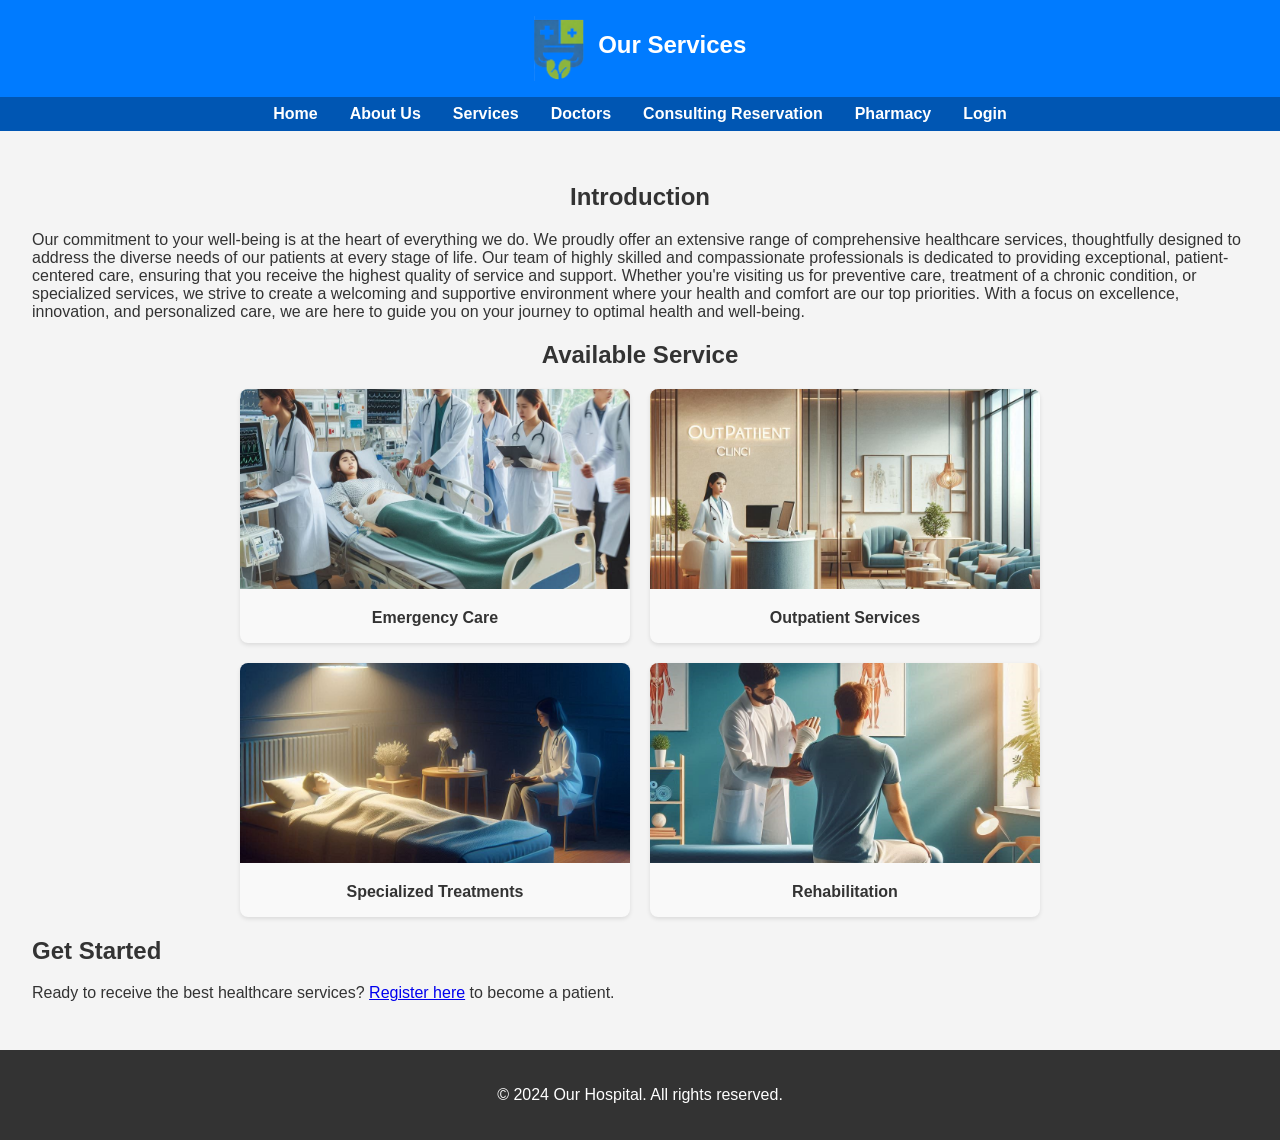
<file: services_page.html>
<!DOCTYPE html>
<html lang="en">
  <head>
        <link rel="apple-touch-icon" sizes="180x180" href="images/favicon/apple-touch-icon.png" />
    <link rel="icon" type="image/png" sizes="32x32" href="images/favicon/favicon-32x32.png" />
    <link rel="icon" type="image/png" sizes="16x16" href="images/favicon/favicon-16x16.png" />
    <link rel="manifest" href="images/favicon/site.webmanifest" />
    <link rel="mask-icon" href="images/favicon/safari-pinned-tab.svg" color="#5bbad5" />
    <meta name="msapplication-TileColor" content="#da532c" />
    <meta name="theme-color" content="#ffffff" />
    <meta charset="UTF-8" />
    <meta name="viewport" content="width=device-width, initial-scale=1.0" />
    <title>Services - Our Hospital</title>
    <link rel="stylesheet" href="css/styles.css" />
  </head>
  <body>
    <header>
      <a href="index.html">
        <img src="images/logo.png" alt="Hospital Logo"
      /></a>
      <h1>Our Services</h1>
    </header>
    <nav>
      <ul>
        <li><a href="index.html">Home</a></li>
        <li><a href="about_us.html">About Us</a></li>
        <li><a href="services_page.html">Services</a></li>
        <li><a href="doctors_page.html">Doctors</a></li>
        <li>
          <a href="consulting_reservation_page.html">Consulting Reservation</a>
        </li>
        <li><a href="pharmacy_page.html">Pharmacy</a></li>
        <li><a href="login_page.html">Login</a></li>
      </ul>
    </nav>
    <main>
      <section class="introduction">
        <h2><center>Introduction</center></h2>
        <p>
          Our commitment to your well-being is at the heart of everything we do.
          We proudly offer an extensive range of comprehensive healthcare
          services, thoughtfully designed to address the diverse needs of our
          patients at every stage of life. Our team of highly skilled and
          compassionate professionals is dedicated to providing exceptional,
          patient-centered care, ensuring that you receive the highest quality
          of service and support. Whether you're visiting us for preventive
          care, treatment of a chronic condition, or specialized services, we
          strive to create a welcoming and supportive environment where your
          health and comfort are our top priorities. With a focus on excellence,
          innovation, and personalized care, we are here to guide you on your
          journey to optimal health and well-being.
        </p>
      </section>
      <section class="services">
        <h2><center>Available Service</center></h2>
        <div class="services-container">
          <div class="service-item">
            <img
              src="images/Emergency_care.jpeg"
              alt="Service 1"
              class="responsive"
            />
            <p>Emergency Care</p>
          </div>
          <div class="service-item">
            <img
              src="images/Outpatient_Services.jpeg"
              alt="Service 2"
              class="responsive"
            />
            <p>Outpatient Services</p>
          </div>
          <div class="service-item">
            <img
              src="images/Specialized_Treatments.jpeg"
              alt="Service 3"
              class="responsive"
            />
            <p>Specialized Treatments</p>
          </div>
          <div class="service-item">
            <img
              src="images/Rehabilitation.jpeg"
              alt="Service 4"
              class="responsive"
            />
            <p>Rehabilitation</p>
          </div>
        </div>
      </section>
      <section class="registration">
        <h2>Get Started</h2>
        <p>
          Ready to receive the best healthcare services?
          <a href="consulting_reservation_page.html">Register here</a> to become
          a patient.
        </p>
      </section>
    </main>
    <footer>
      <p>&copy; 2024 Our Hospital. All rights reserved.</p>
    </footer>
  </body>
</html>
</file>
<file: css/styles.css>
/* General Styles */
body {
  font-family: Arial, sans-serif;
  background-color: #f4f4f4; /* Light grey background for the entire page */
  color: #333; /* Dark grey text color */
  margin: 0;
  padding: 0;
  width: 100%;
  height: 100%;
}

/* Header Styles (All Pages) */
header {
  background-color: #007bff; /* Blue background for header */
  color: white; /* White text color */
  text-align: center;
  padding: 1em 0;
}

header img {
  max-width: 50px; /* Maximum width for logo image */
  vertical-align: middle;
}

header h1 {
  display: inline;
  margin-left: 10px;
  font-size: 1.5em; /* Font size for the header title */
}

/* Navigation Styles (All Pages) */
nav {
  background-color: #0056b3; /* Dark blue background for navigation */
  padding: 0.5em;
  display: flex; /* Make the nav a flex container */
  justify-content: center; /* Center the items horizontally */
  align-items: center; /* Center the items vertically */
}

nav ul {
  list-style: none;
  padding: 0;
  margin: 0;
  display: flex;
  justify-content: center; /* Center the items horizontally */
  align-items: center; /* Center the items vertically */
}

nav ul li {
  margin: 0 1em;
}

nav ul li a {
  color: white; /* White text color for nav links */
  text-decoration: none;
  font-weight: bold;
}

nav ul li a:hover {
  text-decoration: underline; /* Underline on hover */
}

footer {
  background-color: #333;
  color: white;
  text-align: center;
  padding: 20px 0;
  width: 100%;
}

body {
  display: flex; /* Enable flexbox layout */
  flex-direction: column; /* Arrange children (header, main, footer) in a column */
  min-height: 100vh; /* Minimum height is the full viewport height */
}

#index_bg {
  background-image: url("images/youheal_hospital.jpg");
  background-size: cover;
  background-position: center;
  background-attachment: fixed;
  height: 100vh;
  display: flex;
  justify-content: center;
  align-items: center;
  color: white;
  text-align: center;
}

main {
  flex: 1; /* Allow the main content to grow and take up available space */
}

/* Modal Styles */
.modal-toggle {
  display: none; /* Hide the checkbox used to toggle the modal */
}

.modal {
  display: none; /* Hide the modal by default */
  position: fixed; /* Fix the modal's position relative to the viewport */
  z-index: 1; /* Ensure the modal is on top */
  left: 0;
  top: 0;
  width: 100%;
  height: 100%;
  overflow: auto; /* Enable scrolling if needed */
  background-color: rgba(0, 0, 0, 0.4); /* Semi-transparent black background */
  padding-top: 60px; /* Space at the top of the modal */
}

.modal-content {
  background-color: #fefefe; /* White background for modal content */
  margin: 5% auto; /* Center the modal content */
  padding: 20px; /* Padding inside the modal content */
  border: 1px solid #888; /* Light grey border */
  width: 80%;
  max-width: 500px; /* Maximum width for modal content */
  border-radius: 8px; /* Rounded corners */
}

.modal .close {
  color: #aaa; /* Light grey color for close button */
  float: right; /* Float the close button to the right */
  font-size: 28px; /* Font size for close button */
  font-weight: bold; /* Bold font weight for close button */
  cursor: pointer; /* Pointer cursor on hover */
}

.modal .close:hover,
.modal .close:focus {
  color: black; /* Black color on hover and focus */
  text-decoration: none; /* Remove underline on hover and focus */
}

/* Form Group Styles */
.form-group {
  margin-bottom: 15px; /* Space between form groups */
}

.form-group label {
  display: block;
  margin-bottom: 5px; /* Space below labels */
}

.form-group input,
.form-group button {
  width: 100%;
  padding: 8px;
  box-sizing: border-box;
}

.form-group button,
.cancelBtn {
  background-color: #007bff; /* Blue background for buttons */
  color: white; /* White text color */
  border: none;
  padding: 10px 20px;
  border-radius: 4px; /* Rounded corners */
  cursor: pointer;
  transition: background-color 0.3s ease; /* Smooth transition for hover effect */
}

.form-group button:hover,
.cancelBtn:hover {
  background-color: #0056b3; /* Darker blue on hover */
}

.cancelBtn {
  background-color: #f44336; /* Red background for cancel button */
  margin-left: 10px;
}

.cancelBtn:hover {
  background-color: #d32f2f; /* Darker red on hover */
}

/* Main Content Area */
main {
  padding: 2em;
}

/* Service Section */
.services-container {
  display: grid;
  grid-template-columns: 1fr 1fr; /* Two columns */
  grid-template-rows: 1fr 1fr; /* Two rows */
  gap: 20px; /* Space between the grid items */
  max-width: 800px; /* Optional: limit the grid's width */
  margin: 0 auto; /* Center the grid horizontally */
}

.service-item {
  width: 100%;
  max-width: 400px;
  background-color: #f9f9f9;
  border-radius: 8px;
  overflow: hidden;
  box-shadow: 0 2px 4px rgba(0, 0, 0, 0.1);
}

.service-item img {
  width: 100%;
  height: 200px;
  object-fit: cover;
}

.service-item p {
  padding: 1rem;
  margin: 0;
  font-weight: bold;
  text-align: center;
}

/* Accessibility Enhancements */
a:focus,
button:focus {
  outline: 2px solid #0056b3; /* Blue outline for focus */
  outline-offset: 2px;
}

button:hover {
  background-color: #0056b3; /* Darker blue on hover */
}

/* Make sure the image takes the full width of the container */

/* About Us Section */
/* Branch section */
.branch {
  background-color: #fff; /* White background for branch section */
  border-radius: 8px; /* Rounded corners */
  box-shadow: 0 2px 4px rgba(0, 0, 0, 0.1); /* Light shadow */
  padding: 20px;
  margin-bottom: 20px;
}

.branch h2 {
  margin-top: 0;
  margin-bottom: 10px;
}

.branch img {
  width: 100%;
  height: auto;
  border-radius: 4px; /* Rounded corners for images */
}

.branch iframe {
  margin-top: 20px;
}

/* About us table */
.table-section {
  margin: 0 10px 50px;
  display: flex;
  justify-content: center;
  align-items: center;
}

table {
  width: 100%;
  border-collapse: collapse;
  border-spacing: 0;
  border: 2px solid #434242; /* Dark text color */
  background: #fff;
}

table caption {
  font-size: 24px; /* Sub-heading size */
  font-weight: bold;
  padding: 1.2%;
}

thead,
tfoot {
  text-align: center;
  font-weight: bold;
  background: #0056b3; /* First color */
  color: #fff; /* Light text color */
}

thead th,
tfoot th {
  padding: 10px;
  text-align: left; /* Ensure consistent alignment */
}

tr {
  border-bottom: 2px solid #343434; /* Dark text color */
}

tbody tr img {
  width: 75px;
}

th,
td {
  padding: 10px;
  text-align: left; /* Consistent alignment for headers and data */
}

tbody tr td:nth-of-type(3) {
  text-align: justify;
}

tfoot a {
  color: #fff; /* Light text color */
  text-decoration: none;
  transition: 0.5s;
}

tfoot a:hover {
  color: #0056b3; /* Second color */
  text-decoration: underline;
}

/* Table responsive */
@media screen and (max-width: 640px) {
  table {
    border: 0;
    background: transparent;
  }

  thead,
  th {
    display: none;
  }

  tr,
  td {
    display: block;
    width: 100%;
  }

  tr {
    border: 1px solid rgb(0, 0, 0);
    margin-bottom: 2rem;
  }

  tr:last-child {
    margin-bottom: 0;
  }

  tbody tr:nth-child(odd) td {
    background-color: #fff;
  }

  tbody td {
    clear: both;
    text-align: left;
    position: relative; /* Helps with pseudo-element positioning */
  }

  tbody td:before {
    content: attr(data-label) ": ";
    float: left;
    font-weight: bold;
    margin-right: 1rem;
  }
}

/* Show modal when checkbox is checked */
.modal-toggle:checked + .modal {
  display: block; /* Show modal when checkbox is checked */
}

#bglogin {
  width: 100vw; /* Full viewport width */
  height: 100vh; /* Full viewport height */
  object-fit: cover; /* Ensures the image covers the area without stretching */
  position: absolute; /* Position it absolutely within the parent container */
  top: 0;
  left: 0;
  z-index: -1; /* Ensure it sits behind other content */
}

.login-form-container {
  position: absolute;
  top: 50%;
  left: 50%;
  transform: translate(-50%, -50%);
  background-color: rgba(255, 255, 255, 0.9);
  padding: 3em;
  border-radius: 10px;
  box-shadow: 0 0 10px rgba(0, 0, 0, 0.3);
  z-index: 1;
  width: 285px; /* Adjust this value to change the form width */
}

.login-form {
  display: flex;
  flex-direction: column;
  gap: 1em;
}

/* Doctors page */
.doctors {
  padding: 50px 0.5;
}

.doctors h2 {
  font-size: 30px;
  font-weight: 700;
  margin: 0;
  padding: 0;
}

.doctors h2 span {
  color: #0056b3;
}

.doctors p {
  font-size: 15px;
  font-weight: 400;
  line-height: 1.7;
  color: #999999;
  margin: 20px 0 60px;
  padding: 0;
}

.doctors .row {
  display: flex;
  flex-wrap: wrap;
  justify-content: space-between;
}

.doctors .col-lg-3 {
  width: 23%; /* Adjust this value to control spacing between boxes */
  margin-bottom: 30px;
}

.doctors .box {
  box-shadow: 0 10px 30px rgba(0, 0, 0, 0.1);
  transition: all 0.5s ease-in-out;
  background-color: #fff;
}

.doctors .box .image {
  position: relative;
  height: 0;
  padding-bottom: 100%; /* This creates a square aspect ratio */
  overflow: hidden;
}

.doctors .box .image img {
  position: absolute;
  top: 0;
  left: 0;
  width: 100%;
  height: 100%;
  object-fit: cover;
}

.doctors .overlay {
  transition: all 0.5s ease-in-out;
  z-index: 15;
}

.doctors .box:hover .overlay {
  opacity: 0.85;
}

.doctors .box h3 {
  margin: 0;
  padding: 15px 0 0;
  font-size: 17px;
  font-weight: 600;
  text-align: center;
}

.doctors .box h4 {
  margin: 0;
  padding: 5px 0 15px;
  font-size: 13px;
  color: #999999;
  font-weight: 400;
  text-align: center;
}

.doctors .box:hover {
  transform: translateY(-15px);
}

/* Branch Details Section */
.branch-details {
  display: flex;
  flex-wrap: wrap; /* Allows wrapping if needed */
  align-items: flex-start; /* Align items at the start of the cross axis */
  gap: 15px; /* Space between the items */
}

.branch-details img {
  flex: 0 1 150px; /* Fixed size of 150px with shrinking capability */
  max-width: 100%; /* Ensure the image is responsive */
  height: auto; /* Maintain aspect ratio */
}

.branch-details p {
  flex: 2 1 200px; /* Grow and shrink but have a base size of 200px */
  max-width: 100%; /* Ensure the text is responsive */
}

.branch-details iframe {
  flex: 2 1 250px; /* Grow and shrink but have a base size of 250px */
  max-width: 100%; /* Ensure the iframe is responsive */
  height: 200px; /* Fixed height for the map */
}

.service {
  display: grid;
  grid-template-columns: 1fr 1fr; /* Two columns: one for the image, one for the text */
  gap: 20px;
  align-items: center;
  margin-bottom: 20px;
  border: 1px solid #ddd;
  padding: 10px;
  border-radius: 8px;
  background-color: #fff;
  box-shadow: 0 2px 5px rgba(0, 0, 0, 0.1);
}

.service img {
  width: 50%;
  height: 100%;
  object-fit: cover;
  border-radius: 8px;
}

.additional-info {
  padding: 20px;
  background-color: #f9f9f9;
  border-top: 1px solid #ddd;
  margin-top: 20px;
  float: right;
}
.additional-info_2 {
  padding: 20px;
  background-color: #f9f9f9;
  border-top: 1px solid #ddd;
  margin-top: 20px;
  float: left;
}

/* Responsive Styles */

/* General Layout */
@media screen and (max-width: 768px) {
  body {
    font-size: 16px;
  }

  main {
    padding: 1em;
  }
}

/* Header */
@media screen and (max-width: 768px) {
  header h1 {
    font-size: 1.2em;
  }

  header img {
    max-width: 30px;
  }
}

@media screen and (max-width: 768px) {
  nav {
    flex-direction: column; /* Stack items vertically */
    padding: 0.5em 1em; /* Adjust padding */
  }

  nav ul {
    flex-direction: column; /* Stack list items vertically */
    width: 100%; /* Make the ul take the full width */
  }

  nav ul li {
    margin: 0.5em 0; /* Reduce margin and stack items */
  }

  nav ul li a {
    font-size: 1em; /* Adjust font size */
    padding: 0.5em 0; /* Add padding for easier tapping */
  }
}
/* Index Page Background */
@media screen and (max-width: 768px) {
  #index_bg {
    height: auto;
    min-height: 100vh;
    display: block;
  }
}

/* Modal */
@media screen and (max-width: 768px) {
  .modal-content {
    width: 90%;
    max-width: 300px;
  }
}

/* Form Group */
@media screen and (max-width: 768px) {
  .form-group input,
  .form-group button {
    padding: 6px;
  }
}

/* About Us Section */
@media screen and (max-width: 768px) {
  .branch {
    margin-bottom: 2px;
  }

  .summary {
    padding: 5px;
  }

  .table-responsive th,
  .table-responsive td {
    padding: 10px;
  }

  .table-responsive td.phone {
    font-size: 8px;
    white-space: nowrap;
  }
}

/* Login Page */
@media screen and (max-width: 768px) {
  .login-form-container {
    width: 80%; /* Reduce the width to 80% */
    padding: 1.5em;
    margin: 0 auto; /* Center the form */
    box-sizing: border-box; /* Ensure padding doesn't add to the width */
    margin-top: 100px; /* Move the box a little bit lower */
  }

  .login-page img#bglogin {
    width: 100%;
    height: 100%; /* Keep aspect ratio */
    object-fit: cover; /* Cover the area */
    display: block;
    margin: 0 auto; /* Center the image */
  }

  /* Optional: Add some padding around the main content */
  main {
    padding: 3em;
  }
}

/* Doctors Page */
@media screen and (max-width: 768px) {
  .doctors .row {
    flex-direction: column; /* Stack the columns vertically */
  }

  .doctors .col-lg-3 {
    width: 100%; /* Full width for each column */
    margin-bottom: 20px;
  }
}

/* Optional: To ensure consistency on even smaller screens */
@media screen and (max-width: 480px) {
  .doctors .col-lg-3 {
    margin-bottom: 15px; /* Adjust the spacing if needed */
  }
}


/* Branch Details Section */
@media screen and (max-width: 768px) {
  .branch-details {
    flex-direction: column;
  }

  .branch-details img {
    flex: 0 1 100%;
  }

  .branch-details p,
  .branch-details iframe {
    flex: 1;
  }
}

/* Services Page */
@media screen and (max-width: 768px) {
  .service {
    grid-template-columns: 1fr;
  }

  .service img {
    width: 100%;
    height: auto;
  }
}

/* Additional Info */
@media screen and (max-width: 768px) {
  .additional-info,
  .additional-info_2 {
    float: none;
    margin-top: 15px;
  }
}
</file>
<file: css/error_page.css>
@import url('https://fonts.googleapis.com/css2?family=Varela+Round&display=swap');
	
:root {
    --c0: #71a1ff;
    --c1: #4d85f6;
    --c2: #3b72e2;
    --c3: #336de2;
    --c4: #2151af;
    --c5: #244483;
    --c6: #103071;
    --clr: 1; 
	--hue: calc(30deg - (30deg * var(--clr))); 
}

body {
	margin: 0;
	padding: 0;
	width: 100vw;
	height: 100vh;
	overflow: hidden;
	display: flex;
	align-items: center;
	justify-content: center;
    perspective: 1000vmin;
    font-family: 'Varela Round', Arial, Helvetica, serif;
	background: var(--c0);
}

body * {
    transform-style: preserve-3d;
}


.cuboid {
    --size: 250;
    --height: var(--size);
    --width: var(--size);
    --depth: var(--size);
    height: calc(var(--size) * 1vmin);
    width: calc(var(--size) * 1vmin);
    position: absolute;
    transform: rotateX(50deg) rotate(45deg);
    pointer-events: none;
}

.cuboid .side {
	position: absolute;
	top: 50%;
	left: 50%;
	height: 100%;
	width: 100%;
	border-radius: 2px;
    box-shadow: 0vmin 0vmin 0.5vmin 0 var(--c0) inset, 0 0 5vmin 0 var(--c0);
}

.cuboid .side:nth-of-type(1) {
	transform: translate3d(-50%, -50%, calc(var(--size) * -0.5vmin)) rotateY(180deg);
	background: radial-gradient(circle at 100% 0%, var(--c4), #fff0 45vmin),radial-gradient(circle at 100% 0%, var(--c1), var(--c4));
}
 
.cuboid .side:nth-of-type(2) {
	width: calc(var(--size) * 1vmin);
	transform: translate(-50%, -50%) rotateY(-90deg) translate3d(0, 0, calc(var(--size) * 0.5vmin));
	background: radial-gradient(circle at 0% 0%, var(--c4), #fff0 45vmin),radial-gradient(circle at 0% 0%, var(--c2), var(--c5));
}

.cuboid .side:nth-of-type(3) {
	height: calc(var(--size) * 1vmin);
	transform: translate(-50%, -50%) rotateX(90deg) translate3d(0, 0, calc(var(--size) * 0.5vmin));
	background: radial-gradient(circle at 0% 0%, var(--c4), #fff0 45vmin), radial-gradient(circle at 0% 0%, var(--c1), var(--c6));
}


.room {
	width: 100vw;
    height: 100vh;
    display: flex;
    align-items: center;
    justify-content: center;
    overflow: hidden;
    filter: hue-rotate(var(--hue));
}


.oops {
    width: 100%;
    text-align: center;
    font-size: 2.25vmin;
    transform: rotateX(21deg);
    transform-origin: 100% 50%;
    top: 10%;
    position: absolute;
    left: 0;
}

.oops h2 {
    color: #fff2;
    float: left;
    transform-origin: 100% 50%;
    transform: rotateY(-60deg) scaleX(1.5);
    margin: -5vmin 0 0 -5vmin;
    font-size: 14vmin;
    width: 50%;
    text-shadow: 0px 2px 1px #94B5FF, -1px 1px 2px #94b5ff80, -1px -1px 2px var(--c4), -2px -2px 2px var(--c4), -3px -3px 2px var(--c4), -4px -4px 2px var(--c4), -5px -5px 2px var(--c4), -6px -6px 2px var(--c4), -7px -7px 2px var(--c4), -8px -8px 2px var(--c4), -9px -9px 2px var(--c4), -10px -10px 2px var(--c4), -11px -11px 2px var(--c4), -12px -12px 2px var(--c4), -13px -13px 2px var(--c4), -14px -14px 2px var(--c4), -15px -15px 2px var(--c4), -16px -16px 2px var(--c4), -16px -16px 2px var(--c6), -10px -10px 8px var(--c6), -6px -15px 13px var(--c6);
}

.oops p {
    float: right;
    color: #fff4;
    transform-origin: 0% 50%;
    transform: rotateY(60deg) scaleX(1.5);
    margin-top: -4vmin;
    margin-right: -2vmin;
    font-size: 5vmin;
    max-width: 50vmin;
    width: 50%;
    text-shadow: 0px 2px 1px #94B5FF, -1px 1px 2px #94b5ff80, 1px -1px 2px var(--c4), 2px -2px 2px var(--c4), 3px -3px 2px var(--c4), 4px -4px 2px var(--c4), 5px -5px 2px var(--c4), 6px -6px 2px var(--c4), 7px -7px 2px var(--c4), 8px -8px 2px var(--c4), 6px -6px 7px var(--c6), 6px -6px 7px var(--c6);
}


.center-line {
    width: 100%;
    display: flex;
    align-items: center;
    justify-content: center;
    flex-direction: column;
}


.hole {
    width: 28vmin;
    height: 20vmin;
    background: 
        radial-gradient(circle at 50% 0%, var(--c2), #fff0 45%), 
        radial-gradient(circle at 30% 100%, #061b43, #fff0 77%), 
        radial-gradient(circle at 20% 100%, var(--c3), var(--c2), var(--c2));
    border-radius: 100%;
    box-shadow: 0 -2px 4px -2px #fffc, 0 2px 3px -3px #fffc inset, 0 2px 6px -4px #000;
    overflow: hidden;
    position: relative;
    margin-top: 30vmin;
}


.ladder,
.ladder-shadow {
    --shadow: #0008;
    background: 
        linear-gradient(180deg, #fff0 33%, var(--shadow), #000), 
        linear-gradient(90deg, #cec3b9 0 1.2vmin, #b3aba2 0 1.5vmin, #fff0 0 100%), 
        linear-gradient(90deg, #cec3b9 0 1.2vmin, #b3aba2 0 1.75vmin, #fff0 0 calc(100% - 1.75vmin)), 
        repeating-linear-gradient(0deg, #cec3b9 0 1.2vmin, #e7dbcf 0 1.75vmin, #fff0 0 6.75vmin), 
        linear-gradient(90deg, #cec3b9 0 1.2vmin, #b3aba2 0 1.75vmin, #fff0 0 calc(100% - 1.75vmin));
    width: 10vmin;
    height: 30vmin;
    margin-left: 14vmin;
    position: absolute;
    top: 0vmin;
    transform: rotate3d(4, 1, 1, 45deg) skew(0deg, 20deg);
    background-position: 0 0, 0 0, 8.25vmin 0, 0 -3.25vmin, 0 0;
    background-size: 100% 100%;
    background-repeat: no-repeat;
}

.ladder-shadow {
    filter: invert(1) blur(1px) opacity(0.4) contrast(5);
    transform: rotate3d(2, 1, 1, 45deg) rotate(-10deg) translate(1.15vmin, 1.9vmin) skew(0deg, 20deg);
    --shadow: #0000;
}

.ladder:before, 
.ladder:after {
    content: "";
    position: absolute;
    background: linear-gradient(210deg, #fff0 0.4vmin, #e7dbcf calc(0.35vmin + 1px) 1.45vmin, #b3aba2 calc(1.4vmin + 1px) 100%);
    width: 0.85vmin;
    height: 1.75vmin;
    transform-origin: 0 1%;
    transform: rotate(-90deg);
    top: 1px;
}

.ladder:after {
    left: 8.25vmin;
}


.four {
    font-size: 45vmin;
    font-weight: bold;
    font-family: Arial, Helvetica, serif;
    position: absolute;
    margin-left: -58vmin;
    margin-top: 27vmin;
    transform: rotate(22deg) scale(0.8, 0.85) rotateX(40deg) rotateY(-10deg) rotateZ(-5deg);
    text-shadow: 0px 2px 1px #94b5ff, -1px 1px 2px #94b5ff80, 1px 2px 2px var(--c3), 2px 4px 2px var(--c3), 4px 6px 2px var(--c3), 5px 8px 2px var(--c3), 6px 10px 2px var(--c3), 7px 12px 2px var(--c3), 8px 14px 2px var(--c3), 9px 16px 2px var(--c3), 10px 18px 2px var(--c3), 11px 20px 3px var(--c3), 12px 22px 3px var(--c3), 13px 22px 10px var(--c6), 18px 14px 15px var(--c6);
    color: var(--c1);
    filter: drop-shadow(10px -4px 10px var(--c4));
}

.four + .four {
    margin-left: 43vmin;
    margin-top: 15vmin;
    transform: scale(0.95, 0.75) rotateX(5deg) rotateY(35deg) rotateZ(30deg) translateZ(18vmin);
    text-shadow: 1px 0px 2px #94b5ff, 3px 0px 2px #94b5ff80, 1px 0px 0px var(--c3), 2px 0px 2px var(--c3), 4px 0px 2px var(--c3), 5px 0px 2px var(--c3), 6px 0px 2px var(--c3), 7px 0px 2px var(--c3), 8px 0px 2px var(--c3), 9px 0px 2px var(--c3), 10px 0px 2px var(--c3), 11px 0px 3px var(--c3), 12px 0px 3px var(--c3), 20px 0px 3px var(--c3), 13px 0px 5px var(--c6), 18px -6px 15px var(--c6);
}

.four + .four:before,
.four + .four:after {
    content: "4";
    color: var(--c6);
    position: absolute;
    transform-origin: 60% 0%;
    transform: rotateX(27deg) rotate(-20deg) translate(-0.5vmin, 0.5vmin) skew(0deg, 20deg);
    transform-style: preserve-3d;
    text-shadow: none;
    z-index: -1;
    clip-path: polygon(0 0, 100% 0, 100% 50%, 0 46%, 0 0);
    filter: blur(5px);
    opacity: 0.4;
}

.four + .four:after {
    transform-origin: 50% 100%;
    transform: rotatex(12deg) rotate(-13deg) translate(-27.5vmin, -5.5vmin) skew(-32deg, 6deg) scaleX(1.1);
    clip-path: polygon(0 39.75%, 100% 49.25%, 100% 100%, 0 100%, 0 50%);
}


.btn {
    position: absolute;
    bottom: -15vmin;
    transform-origin: 50% 0%;
    transform: rotateX(15deg);
}

.btn a {
    border-radius: 0.2vmin;
    padding: 1.5vmin 2.5vmin;
    background: #528cff;
    text-decoration: none;
    color: #fff9;
    top: 0;
    font-size: 3vmin;
    text-shadow: 0px -2px 2px var(--c0), 0px 1px 3px var(--c6);
    position: relative;
    transition: all 0.25s linear 0s;
    box-shadow: 1px 0px 1px #94b5ff, 0px 2px 2px #94b5ff80, 0px 1px 2px var(--c3), 0px 4px 2px var(--c3), 0px 6px 2px var(--c3), 0px 8px 2px var(--c3), 0px 10px 2px var(--c3), 0px 12px 2px var(--c3), 0px 14px 2px var(--c3), 0px 16px 2px var(--c3), 0px 18px 2px var(--c3), 0px 20px 3px var(--c3), 2px 22px 3px var(--c3), 0px 23px 3px var(--c6), 0px 3px 15px var(--c6);
}

.btn a:hover {
    top: 16px;
    color: var(--c6);
    box-shadow: 1px 0px 1px #94b5ff, 0px 2px 2px #94b5ff80, 0px 1px 2px var(--c3), 0px 1px 2px var(--c3), 0px 2px 2px var(--c3), 0px 2px 2px var(--c3), 0px 2px 2px var(--c3), 0px 2px 2px var(--c3), 0px 2px 3px var(--c3), 0px 2px 3px var(--c3), 0px 2px 2px var(--c3), 0px 2px 3px var(--c3), 2px 2px 3px var(--c3), 0px 4px 3px var(--c6), 2px 5px 6px var(--c6);
}

.btn::after {
    content: "";
    position: absolute;
    background: var(--c4);
    width: 100%;
    height: 300%;
    left: 0;
    top: 0;
    transform: translateZ(-2vmin) skew(-10deg, 0deg) translateY(-4.5vmin) translateX(1vmin);
    filter: blur(5px);
    transition: all 0.5s ease 0s;
    opacity: 0.35;
}

.btn:hover::after {
    background: #0000;
    width: 100%;
    height: 20%;
    left: 0;
    top: 0;
    transform: translateZ(-2vmin) skew(-0deg, 0deg) translateY(0vmin) translateX(0vmin);
}


@media screen and (orientation: portrait) {
    .oops p { line-height: 10vmin; font-size: 6.5vmin; }
}
</file>
<file: css/payment.css>
/* Header Styles (Logo and Title) */
header {
    background-color: #007bff; /* Blue background for header */
    color: white; /* White text color */
    text-align: center;
    padding: 1em 0;
  }
  
  header img {
    max-width: 50px; /* Maximum width for logo image */
    vertical-align: middle;
  }
  
  header h1 {
    display: inline;
    margin-left: 10px;
    font-size: 1.5em; /* Font size for the header title */
  }
  
/* Navigation Styles (All Pages) */
nav {
  background-color: #0056b3; /* Dark blue background for navigation */
  padding: 0.5em;
  display: flex; /* Make the nav a flex container */
  justify-content: center; /* Center the items horizontally */
  align-items: center; /* Center the items vertically */
}

nav ul {
  list-style: none;
  padding: 0;
  margin: 0;
  display: flex;
  justify-content: center; /* Center the items horizontally */
  align-items: center; /* Center the items vertically */
}

nav ul li {
  margin: 0 1em;
}

nav ul li a {
  color: white; /* White text color for nav links */
  text-decoration: none;
  font-weight: bold;
}

nav ul li a:hover {
  text-decoration: underline; /* Underline on hover */
}

  
  /* Accessibility Enhancements for Links */
  a:focus {
    outline: 2px solid #0056b3; /* Blue outline for focus */
    outline-offset: 2px;
  }
  

  
  /* Accessibility Enhancements for Buttons */
  button:focus {
    outline: 2px solid #0056b3; /* Blue outline for focus */
    outline-offset: 2px;
  }
  
/* General Styles */
body {
    font-family: Arial, sans-serif;
    margin: 0;
    padding: 0;
    background-color: #f4f4f9;
}

header {
    text-align: center;
    background-color: #007bff;
    color: white;
    padding: 20px;
}

main {
    max-width: 800px;
    margin: 20px auto;
    padding: 10px;
    background: white;
    border-radius: 8px;
    box-shadow: 0 4px 8px rgba(0, 0, 0, 0.1);
}

h2 {
    text-align: center;
    color: #333;
}

/* Progress Bar */
.progress-bar {
    display: flex;
    justify-content: space-between;
    margin-bottom: 20px;
}

.step {
    text-align: center;
    flex: 1;
    position: relative;
}

.step span {
    display: inline-block;
    width: 30px;
    height: 30px;
    background: #ddd;
    color: white;
    line-height: 30px;
    border-radius: 50%;
    font-weight: bold;
}

.step.active span {
    background: #007bff;
}

.step p {
    margin: 10px 0 0;
}

.step:not(:last-child)::after {
    content: '';
    position: absolute;
    top: 15px;
    right: -50%;
    width: 100%;
    height: 2px;
    background: #ddd;
}

.step.active:not(:last-child)::after {
    background: #007bff;
}

/* Tab Content */
.tab-content {
    display: none;
}

.tab-content:not(.hidden) {
    display: block;
}

/* Form Styles */
form {
    display: flex;
    flex-direction: column;
    gap: 15px;
}

label {
    font-weight: bold;
}

input {
    padding: 10px;
    border: 1px solid #ddd;
    border-radius: 5px;
    width: 100%;
    font-size: 1em;
}

button {
    padding: 10px;
    background: #007bff;
    color: white;
    border: none;
    border-radius: 5px;
    cursor: pointer;
    font-size: 1em;
    margin-top: 10px;
}

button:hover {
    background: #0056b3;
}

  
  /* Responsive Styles for Mobile */
  @media screen and (max-width: 768px) {
    .burger-menu {
      display: block; /* Show burger button */
    }
  
    .nav-links {
      display: none; /* Hide links by default */
      flex-direction: column; /* Stack items vertically */
      background-color: #0056b3; /* Match nav background */
      position: absolute;
      top: 50px; /* Position below the nav bar */
      left: 0;
      width: 100%; /* Full width */
      padding: 10px;
    }
  
    .nav-links.active {
      display: flex; /* Show links when active */
    }
  
    .nav-links li {
      margin: 10px 0; /* Add spacing between items */
      text-align: center;
    }
  }
  

/* Hidden Element */
.hidden {
    display: none;
}

/* Order Summary Table */
#orderSummaryTable {
    width: 100%;
    border-collapse: collapse;
}

#orderSummaryTable th,
#orderSummaryTable td {
    border: 1px solid #ddd;
    padding: 10px;
    text-align: left;
}

#orderSummaryTable th {
    background: #f2f2f2;
    font-weight: bold;
}
input:invalid {
    border: 1px solid red;
}

input:valid {
    border: 1px solid #007bff;
}
/* Highlight invalid inputs */
input:invalid {
    border: 2px solid red;
}

input:valid {
    border: 2px solid #007bff;
}

/* Styling for better usability */
input {
    width: 100%;
    padding: 10px;
    font-size: 1rem;
    border: 1px solid #ddd;
    border-radius: 4px;
    margin-bottom: 10px;
}

input::placeholder {
    color: #aaa;
    font-size: 0.9rem;
}

  /* Responsive Navigation Adjustments */
  @media screen and (max-width: 768px) {
    nav {
      flex-direction: column; /* Stack items vertically */
      padding: 0.5em 1em; /* Adjust padding */
    }
  
    nav ul {
      flex-direction: column; /* Stack list items vertically */
      width: 100%; /* Make the ul take the full width */
    }
  
    nav ul li {
      margin: 0.5em 0; /* Reduce margin and stack items */
    }
  
    nav ul li a {
      font-size: 1em; /* Adjust font size */
      padding: 0.5em 0; /* Add padding for easier tapping */
    }
  }

/* Responsive Design for Payment Page */
@media screen and (max-width: 768px) {
    /* Adjust the Progress Bar */
    .progress-bar {
        flex-direction: column; /* Stack progress bar vertically */
        align-items: flex-start;
        gap: 10px;
    }

    .step {
        flex: none; /* Remove equal spacing for steps */
        text-align: left;
    }

    .step span {
        width: 25px; /* Reduce size of step circle */
        height: 25px;
        line-height: 25px;
        font-size: 0.8em;
    }

    .step p {
        font-size: 0.9em; /* Smaller text */
    }

    /* Adjust Form Layout */
    form {
        gap: 10px; /* Reduce spacing between form elements */
    }

    label {
        font-size: 0.9em; /* Smaller labels */
    }

    input {
        padding: 8px; /* Reduce input padding */
        font-size: 0.9em; /* Smaller font size */
    }

    button {
        padding: 8px;
        font-size: 0.9em;
    }

    /* Order Summary Table */
    #orderSummaryTable th,
    #orderSummaryTable td {
        padding: 8px; /* Reduce padding */
        font-size: 0.9em; /* Adjust font size */
    }
}
</file>
<file: css/pharmacy.css>
/* General Reset */
* {
    margin: 0;
    padding: 0;
    box-sizing: border-box;
}

/* Body and General Layout */
body {
    font-family: Arial, sans-serif;
    background-color: #f4f4f4; /* Light grey background for the entire page */
    color: #333; /* Dark grey text color */
    margin: 0;
    padding: 0;
}

/* Header Styles (All Pages) */
header {
    background-color: #007bff; /* Blue background for header */
    color: white; /* White text color */
    text-align: center;
    padding: 1em 0;
}

header img {
    max-width: 50px; /* Maximum width for logo image */
    vertical-align: middle;
}

header h1 {
    display: inline;
    margin-left: 10px;
    font-size: 1.5em; /* Font size for the header title */
}

/* Navigation Styles (All Pages) */
nav {
    background-color: #0056b3; /* Dark blue background for navigation */
    padding: 0.5em;
    display: flex; /* Make the nav a flex container */
    justify-content: center; /* Center the items horizontally */
    align-items: center; /* Center the items vertically */
}

nav ul {
    list-style: none;
    padding: 0;
    margin: 0;
    display: flex;
    justify-content: center; /* Center the items horizontally */
    align-items: center; /* Center the items vertically */
}

nav ul li {
    margin: 0 1em;
}

nav ul li a {
    color: white; /* White text color for nav links */
    text-decoration: none;
    font-weight: bold;
}

nav ul li a:hover {
    text-decoration: underline; /* Underline on hover */
}

/* Pharmacy-Specific Styles */
body.pharmacy-page {
    background-color: #f4f4f9; /* Pharmacy page-specific light grey background */
}

body.pharmacy-page header {
    background-color: #007bff; /* Pharmacy page-specific green header */
    color: white;
    text-align: center;
    padding: 20px;
}

body.pharmacy-page header h1 {
    font-size: 2.5em;
}

body.pharmacy-page header p {
    font-size: 1.2em;
}

/* Medicine Section */
body.pharmacy-page #medicines {
    padding: 20px;
}

body.pharmacy-page section h3 {
    margin-bottom: 10px;
    font-size: 1.5em;
    color: #333;
}

body.pharmacy-page .medicine {
    display: inline-block;
    width: 180px;
    margin: 15px;
    text-align: center;
    background-color: white;
    border-radius: 8px;
    box-shadow: 0 4px 6px rgba(0, 0, 0, 0.1);
    padding: 10px;
    transition: transform 0.2s ease-in-out;
}

body.pharmacy-page .medicine:hover {
    transform: translateY(-5px);
}

body.pharmacy-page .medicine img {
    width: 120px;
    height: 120px;
    object-fit: contain;
    margin-bottom: 10px;
}

body.pharmacy-page .medicine label {
    display: block;
    font-size: 1.2em;
    color: #333;
    margin-bottom: 5px;
}

body.pharmacy-page .medicine input {
    width: 100%;
    padding: 5px;
    font-size: 1em;
    border: 1px solid #ddd;
    border-radius: 5px;
}

/* Cart Section */
body.pharmacy-page #cart {
    margin-top: 40px;
    padding: 20px;
    background-color: #fff;
    border-radius: 8px;
    box-shadow: 0 4px 6px rgba(0, 0, 0, 0.1);
}

body.pharmacy-page #cartTable {
    width: 100%;
    margin-bottom: 20px;
}

body.pharmacy-page #cartTable th,
body.pharmacy-page #cartTable td {
    text-align: left;
    padding: 10px;
    border-bottom: 1px solid #ddd;
}

body.pharmacy-page #cartTable th {
    background-color: #f2f2f2;
}

body.pharmacy-page button {
    padding: 10px 20px;
    background-color: #007bff;
    color: white;
    border: none;
    font-size: 1em;
    border-radius: 5px;
    cursor: pointer;
    transition: background-color 0.3s;
}

body.pharmacy-page button:hover {
    background-color: #007bff;
}

body.pharmacy-page button:disabled {
    background-color: #d6d6d6;
    cursor: not-allowed;
}
/* Remove Button */
.remove-btn {
    background-color: #f44336;
    color: white;
    border: none;
    padding: 5px 10px;
    border-radius: 5px;
    cursor: pointer;
    font-size: 0.9em;
}

.remove-btn:hover {
    background-color: #d32f2f;
}
/* Cart Table Styling */
#cartTable {
    border-collapse: collapse;
    width: 100%;
    margin-bottom: 20px;
    text-align: center; /* Center-align the content */
}

#cartTable th,
#cartTable td {
    border: 1px solid #ddd; /* Add borders to all table cells */
    padding: 10px; /* Add padding for better spacing */
}

#cartTable th {
    background-color: #f2f2f2; /* Light grey background for header */
    font-weight: bold;
    text-transform: uppercase;
}

/* Total Price Row Styling */
#cartFooterRow {
    background-color: #f9f9f9;
    font-weight: bold;
    text-align: right; /* Align total price to the right */
}

/* Total Price Text */
#totalPriceRow {
    text-align: center; /* Center-align the total price */
    font-weight: bold;
    padding-top: 10px;
    color: #333;
}

/* Button Row Styling */
#cartActions {
    display: flex;
    justify-content: space-between;
    align-items: center;
    margin-top: 10px;
}

#cartActions #buyNow {
    flex: 0 1 auto; /* Keep Buy Now button on the left */
}

#cartActions .favourite-actions {
    display: flex;
    gap: 10px;
    justify-content: flex-end; /* Align favourite buttons to the right */
}

#cartActions button {
    margin: 5px;
    padding: 10px 20px;
    font-size: 1em;
    border: none; 
    border-radius: 5px;
    cursor: pointer;
    color: white;
    transition: background-color 0.3s;
}

/* Buy Now Button */
#buyNow {
    background-color: #007bff;
}

#buyNow:hover {
    background-color: #007bff;
}

/* Favourite Buttons */
.favourite-actions button {
    background-color: #007bff;
}

.favourite-actions button:hover {
    background-color: #0056b3;
}
/* Quantity Wrapper (Center Align) */
.quantity-wrapper {
    display: flex;
    align-items: center; /* Vertically center the buttons and input */
    justify-content: center; /* Horizontally center the quantity section */
    gap: 5px; /* Add space between buttons and input */
}

/* Quantity Buttons */
.quantity-wrapper button {
    width: 30px; /* Adjust button width */
    height: 30px; /* Adjust button height */
    background-color: #007bff; /* Green background */
    color: white; /* White text */
    border: none; /* Remove border */
    border-radius: 5px; /* Rounded corners */
    font-size: 1.2em; /* Increase font size */
    cursor: pointer; /* Pointer cursor on hover */
    text-align: center; /* Center text inside button */
    line-height: 1; /* Ensure text is vertically centered */
}

.quantity-wrapper button:hover {
    background-color: #007bff; /* Darker green on hover */
}

/* Quantity Input */
.quantity-wrapper input {
    width: 50px; /* Narrower input box */
    height: 30px; /* Match button height */
    text-align: center; /* Center-align text inside input */
    font-size: 1.2em; /* Larger font size for the number */
    border: 1px solid #ddd; /* Border around input */
    border-radius: 5px; /* Rounded corners to match buttons */
    padding: 0; /* Remove default padding */
    margin: 0; /* Remove extra spacing */
}
/* Medicines Section Styling */
#medicines {
    display: flex; /* Use flexbox for layout */
    flex-wrap: nowrap; /* Prevent wrapping to a new row */
    overflow-x: auto; /* Allow horizontal scrolling if needed */
    justify-content: flex-start; /* Align items to the left */
    gap: 10px; /* Add space between the medicine cards */
    padding: 30px;
    background-color: #f9f9f9; 
    border-radius: 8px;
    margin: 20px auto;
    max-width: 1200px;
    box-shadow: 0 4px 6px rgba(0, 0, 0, 0.1);
}
/* Medicine Card */
.medicine {
    flex: 0 0 calc(16.6% - 20px); /* Ensure 6 cards fit in one row (16.6% width per card) */
    margin: 0;
    text-align: center;
    background-color: white;
    border-radius: 8px;
    box-shadow: 0 4px 8px rgba(0, 0, 0, 0.1);
    padding: 15px;
    transition: transform 0.2s ease-in-out, box-shadow 0.2s;
}


/* Section Headings (e.g., "Analgesics") */
#medicines h3 {
    margin-bottom: 15px;
    font-size: 1.5em;
    color: #333;
    text-align: center; /* Align headings to the left */
    font-weight: bold;
    border-bottom: 2px solid #007bff; /* Green underline for distinction */
    padding-bottom: 5px;
}


.medicine:hover {
    transform: translateY(-5px); /* Lift effect on hover */
    box-shadow: 0 6px 12px rgba(0, 0, 0, 0.15); /* Deeper shadow on hover */
}

/* Medicine Image */
.medicine img {
    width: 100px;
    height: 100px;
    object-fit: contain; /* Prevent image distortion */
    margin-bottom: 10px;
}

/* Medicine Label (Name) */
.medicine label {
    display: block;
    font-size: 1.2em;
    color: #333;
    margin-bottom: 5px;
    font-weight: bold;
}

/* Medicine Price */
.medicine p {
    font-size: 1.2em;
    color: #28a745; /* Green for prices */
    font-weight: bold;
    margin-bottom: 10px;
}

/* Quantity Wrapper */
.quantity-wrapper {
    display: flex;
    align-items: center; /* Center-align buttons and input vertically */
    justify-content: center; /* Center-align horizontally */
    gap: 5px; /* Space between buttons and input */
    margin-top: 10px;
}

/* Quantity Buttons */
.quantity-wrapper button {
    width: 30px; /* Small size for compact layout */
    height: 30px;
    background-color: #007bff; /* Green background */
    color: white; /* White text */
    border: none;
    border-radius: 5px; /* Rounded corners */
    font-size: 1.2em;
    cursor: pointer;
    transition: background-color 0.3s ease-in-out;
}

.quantity-wrapper button:hover {
    background-color: #007bff; /* Darker green on hover */
}

/* Quantity Input */
.quantity-wrapper input {
    width: 50px; /* Narrow input box for quantity */
    height: 30px; /* Match button height */
    text-align: center;
    font-size: 1em;
    border: 1px solid #ddd;
    border-radius: 5px;
    padding: 0; /* Remove padding */
    margin: 0; /* Remove extra spacing */
}

/* Section Layout */
#medicines section {
    margin-bottom: 30px;
}

@media screen and (max-width: 768px) {
    #medicines {
        display: flex; /* Use flexbox for layout */
        flex-wrap: wrap; /* Allow wrapping to the next row */
        justify-content: space-around; /* Center the cards with spacing */
        padding: 20px; /* Reduce padding on smaller screens */
        gap: 5px; /* Add space between rows */
    }

    body.pharmacy-page .medicine {
        flex: 0 0 calc(40% - 20px); /* Each card takes 50% width minus some spacing */
        margin: 10px 0; /* Add vertical spacing between cards */
        box-sizing: border-box; /* Ensure padding/margin don’t affect card size */
    }

    /* Fix: Add a pseudo-element to fill space */
    #medicines::after {
        content: ""; /* Empty placeholder */
        flex: 0 0 calc(40% - 20px); /* Take up the space of a card */
        visibility: hidden; /* Don't display the placeholder visually */
    }
}


@media screen and (max-width: 768px) {
    nav {
      flex-direction: column; /* Stack items vertically */
      padding: 0.5em 1em; /* Adjust padding */
    }
  
    nav ul {
      flex-direction: column; /* Stack list items vertically */
      width: 100%; /* Make the ul take the full width */
    }
  
    nav ul li {
      margin: 0.5em 0; /* Reduce margin and stack items */
    }
  
    nav ul li a {
      font-size: 1em; /* Adjust font size */
      padding: 0.5em 0; /* Add padding for easier tapping */
    }
  }
</file>
